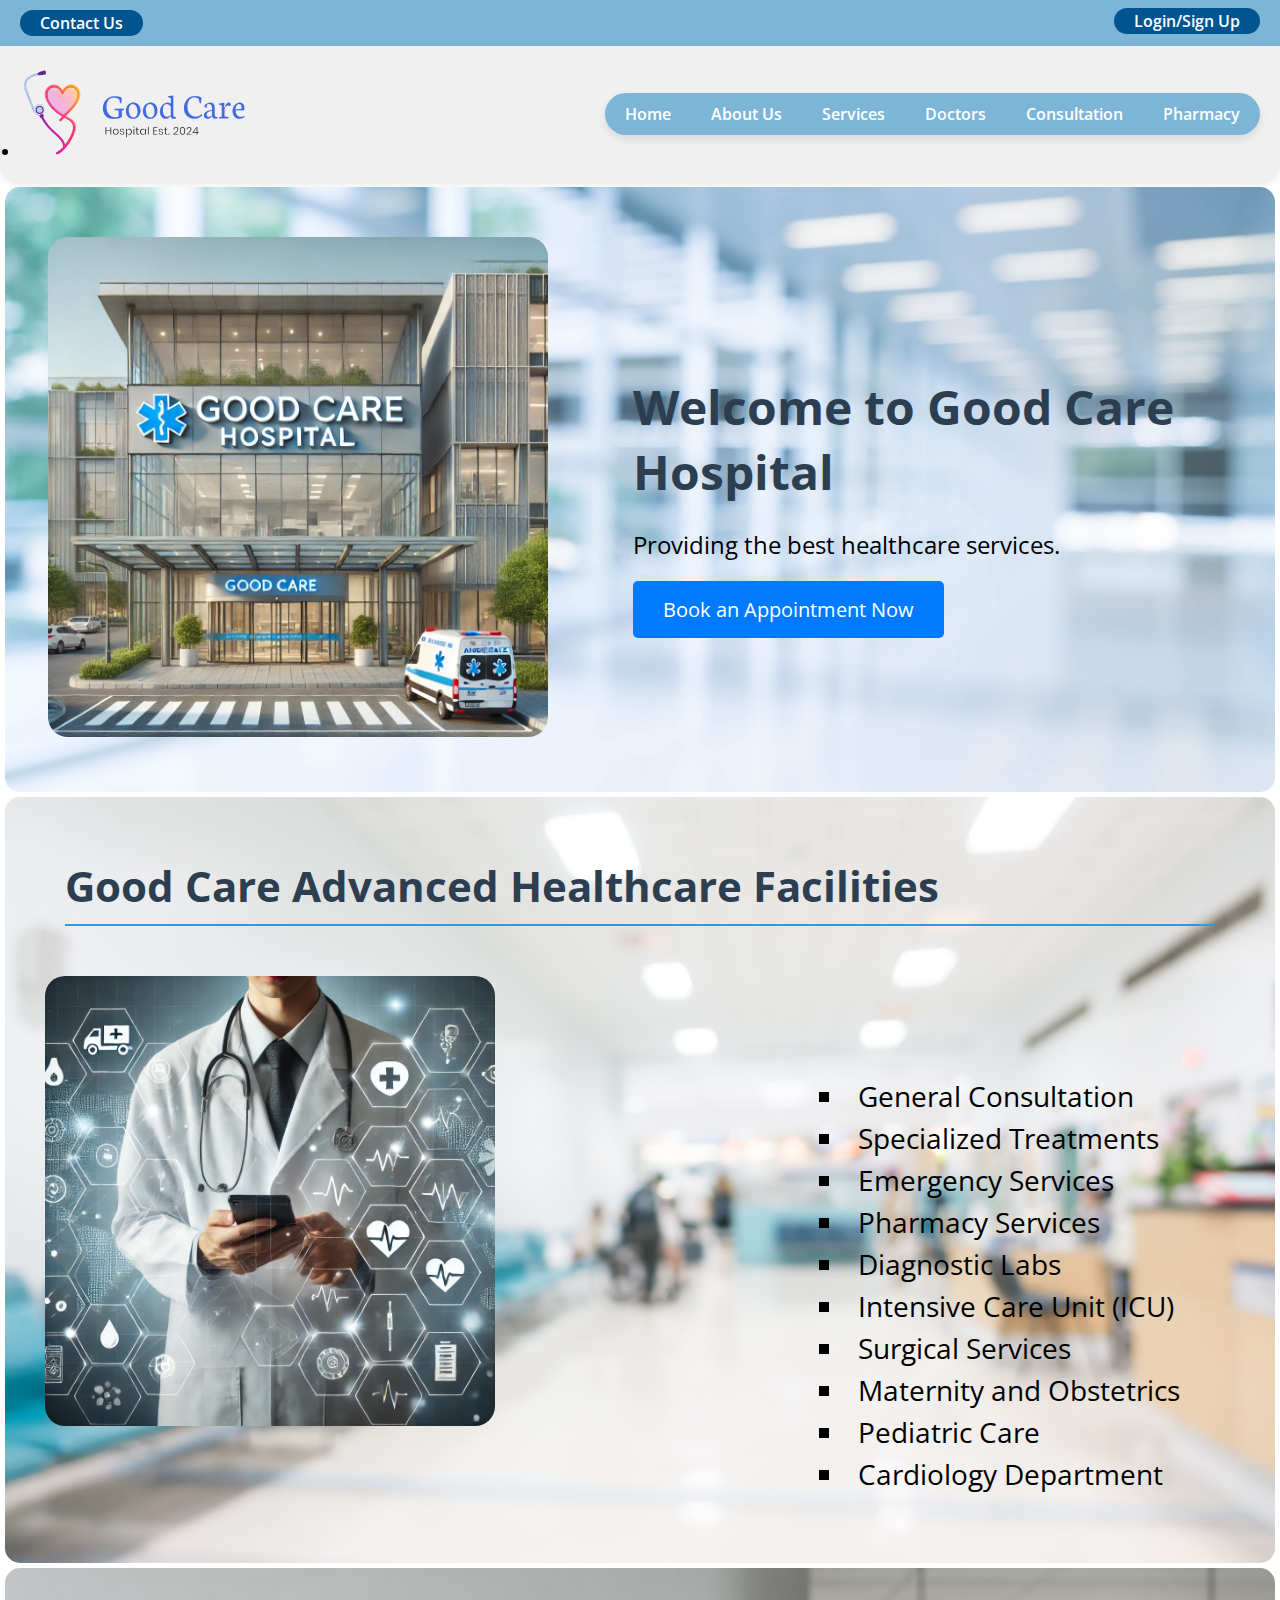
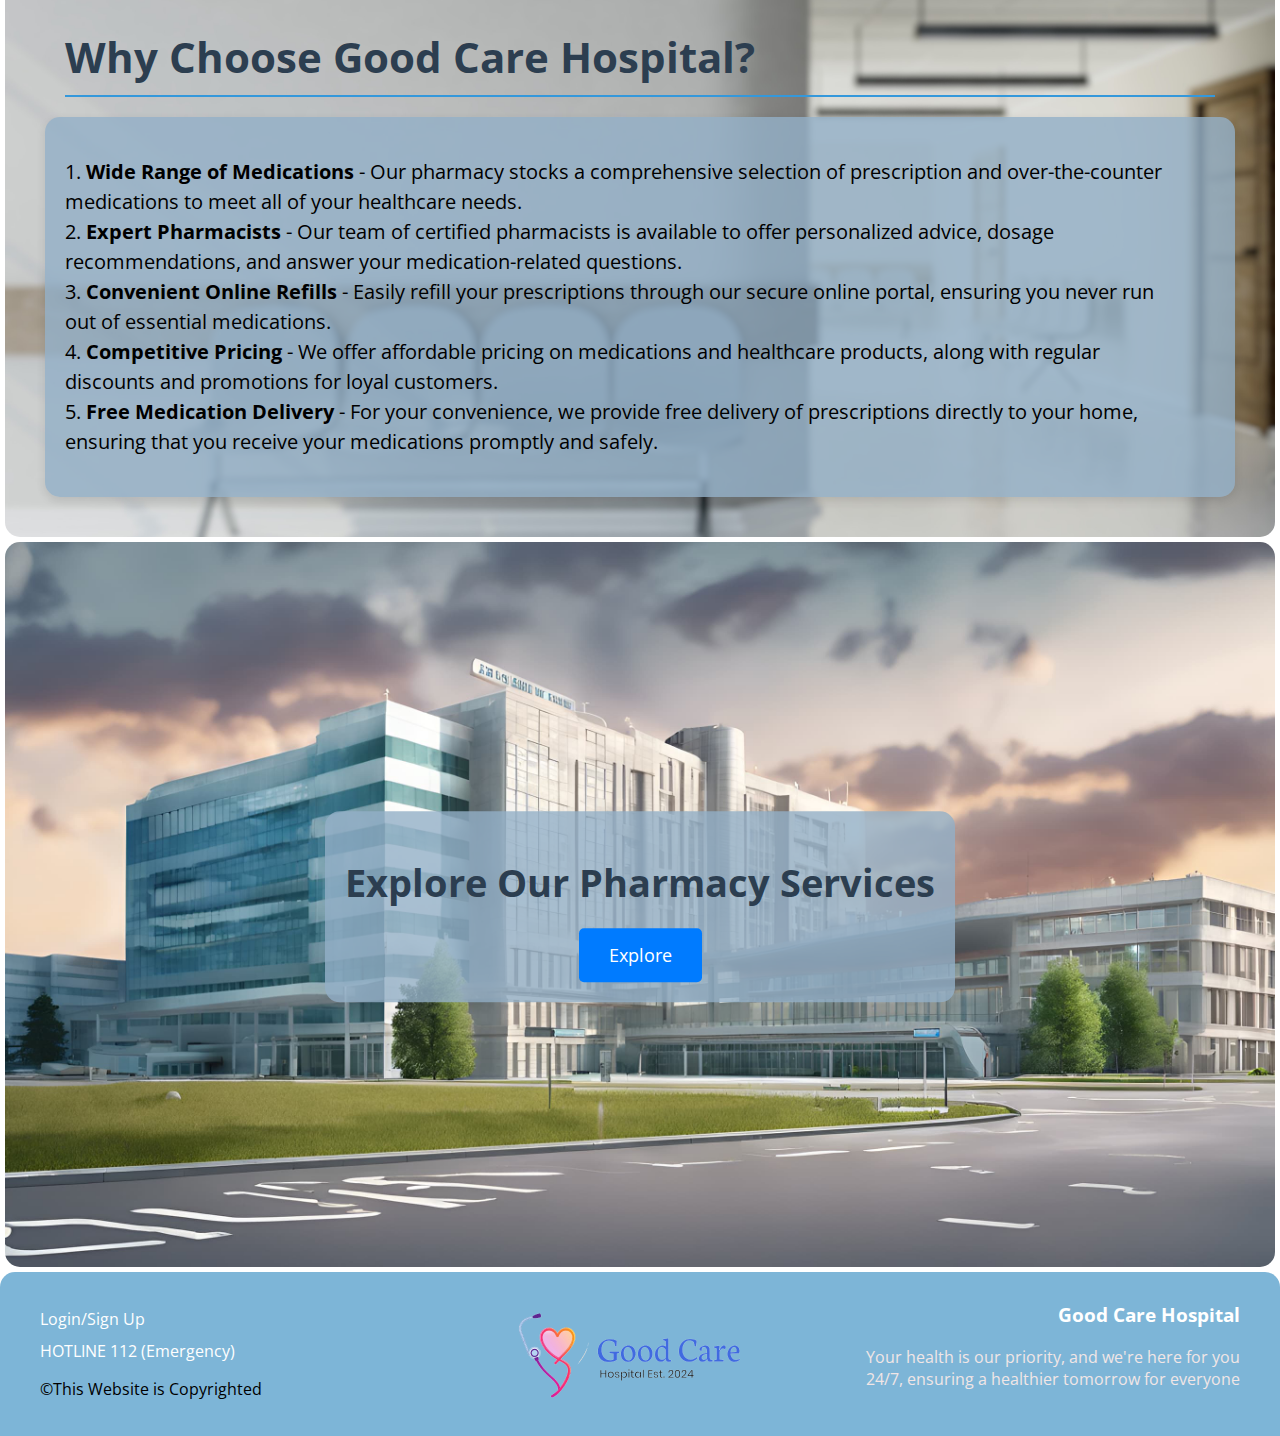
<file: index.html>
<!DOCTYPE html>
<html lang="en">
<head>
    <meta charset="UTF-8">
    <meta name="viewport" content="width=device-width, initial-scale=1.0">
    <title>Good Care Hospital</title>
    <link rel="stylesheet" href="styles.css">
    <link rel="apple-touch-icon" sizes="180x180" href="/favicon_io/apple-touch-icon.png">
<link rel="icon" type="image/png" sizes="32x32" href="favicon_io/favicon-32x32.png">
<link rel="icon" type="image/png" sizes="16x16" href="favicon_io/favicon-16x16.png">
<link rel="manifest" href="favicon_io/site.webmanifest">
    <link href="https://fonts.googleapis.com/css2?family=Open+Sans:wght@400;700&display=swap" rel="stylesheet">
</head>
<body>
    <!-- Top Bar -->
    <div class="top-bar">
        <div class="contact-info">Contact Us</div>
        <div class="auth-links">
            <a href="Login.html">Login/Sign Up</a>
        </div>
    </div>
    <!-- Header -->
    <header>
        <div class="logo">
            <li><a href="index.html"><img src="images/logo.png" alt="LOGO"  width="250px"></a></li>
        </div>
        <nav>
            <ul>
                <li><a href="index.html">Home</a></li>
                <li><a href="AboutUs.html">About Us</a></li>
                <li><a href="Services.html">Services</a></li>
                <li><a href="Doctors.html">Doctors</a></li>
                <li><a href="Consultation.html">Consultation</a></li>
                <li><a href="Pharmacy.html">Pharmacy</a></li>
            </ul>
        </nav>
    </header>
 <!-- Main Content -->
<main>
    <section class="intro">
        <div class="intro-image">
            <img src="images/intro.webp" alt="Intro Image">
        </div>
        <div class="intro-text">
            <h1>Welcome to Good Care Hospital</h1>
            <p>Providing the best healthcare services.</p>
            <a href="Consultation.html" class="appointment-button">Book an Appointment Now</a>
        </div>
    </section>
</main>
<section class="services">
    <div class="service-block">
        <h2>Good Care Advanced Healthcare Facilities</h2>
        <div class="service-image">
            <img src="images/service1.webp" alt="Services">
            <div class='service-list-container'>
            <ul class="service-list">
                <li>General Consultation</li>
                <li>Specialized Treatments</li>
                <li>Emergency Services</li>
                <li>Pharmacy Services</li>
                <li>Diagnostic Labs</li>
                <li>Intensive Care Unit (ICU)</li>
                <li>Surgical Services</li>
                <li>Maternity and Obstetrics</li>
                <li>Pediatric Care</li>
                <li>Cardiology Department</li>
            </ul>
        </div>
        </div>
    </div>
</section>
<!--Our Latest News-->
<section class="choose">
    <div class="choose-block">
        <h2>Why Choose Good Care Hospital?</h2>
        <div class='choose-list-container'>
            <ol class="choose-list">
                <li><strong>Wide Range of Medications</strong> - Our pharmacy stocks a comprehensive selection of prescription and over-the-counter medications to meet all of your healthcare needs.</li>
                <li><strong>Expert Pharmacists</strong> - Our team of certified pharmacists is available to offer personalized advice, dosage recommendations, and answer your medication-related questions.</li>
                <li><strong>Convenient Online Refills</strong> - Easily refill your prescriptions through our secure online portal, ensuring you never run out of essential medications.</li>
                <li><strong>Competitive Pricing</strong> - We offer affordable pricing on medications and healthcare products, along with regular discounts and promotions for loyal customers.</li>
                <li><strong>Free Medication Delivery</strong> - For your convenience, we provide free delivery of prescriptions directly to your home, ensuring that you receive your medications promptly and safely.</li>
            </ol>
        </div>
    </div>
</section>
<section class="image-section">
    <div class="overlay-content">
        <h1>Explore Our Pharmacy Services</h1>
        <a href="Pharmacy.html" class="cta-button">Explore</a>
    </div>
    <img src="images/finalimg.png" alt="Last" class="rounded-image">
</section>
</main>
 <!-- Footer -->
 <footer class="site-footer">
    <div class="footer-container">
      <div class="footer-left">
        <nav class="footer-nav">
          <ul>
            <li><a href="Login.html">Login/Sign Up</a></li>
            <li><a href="Consultation.html">HOTLINE 112 (Emergency)</a></li>
          </ul>
          <p>&copy;This Website is Copyrighted</p>
        </nav>
      </div>
      
      <div class="footer-center">
        <img src="images/logo.png" alt="Company Logo" class="footer-logo">
      </div>
      
      <div class="footer-right">
        <h3 class="footer-header">Good Care Hospital</h3>
        <p class="footer-paragraph">Your health is our priority, and we're here for you 24/7, ensuring a healthier tomorrow for everyone</p>
      </div>
    </div>
  </footer>
</body>
</html>
</file>
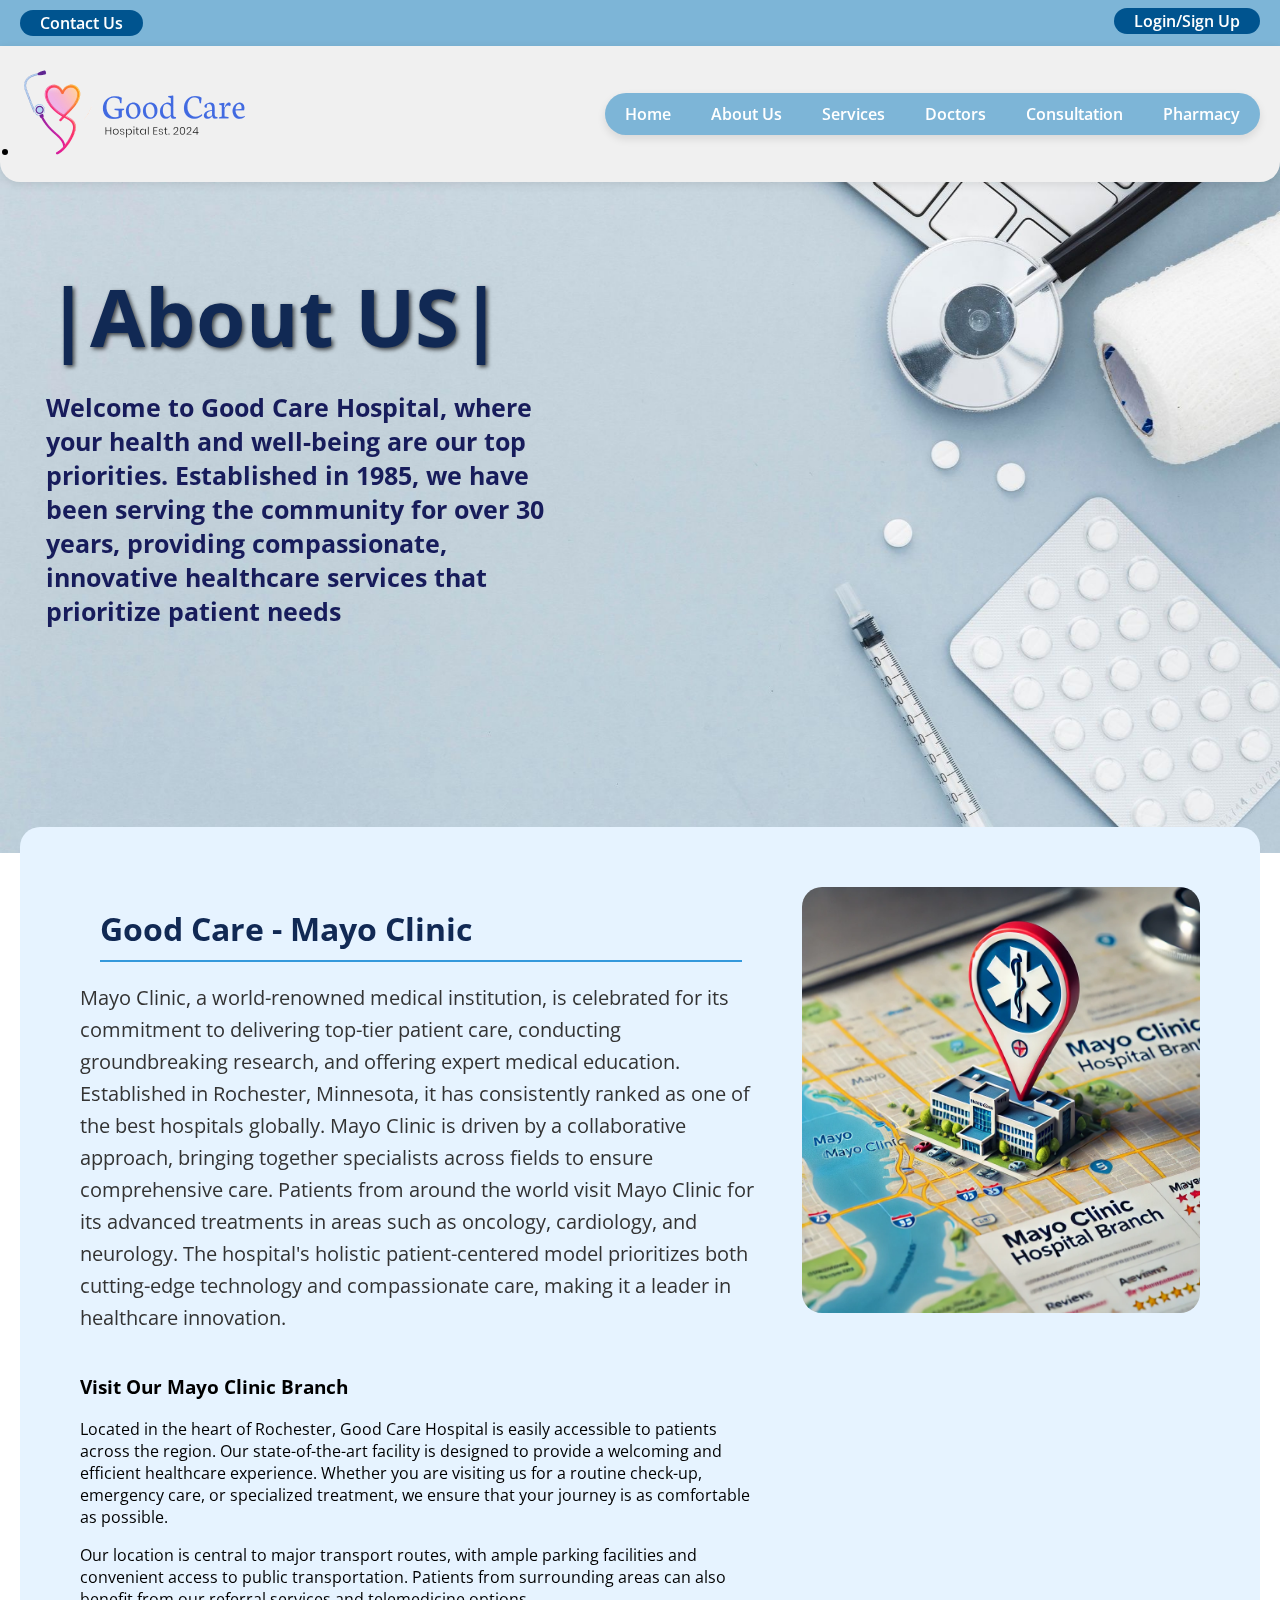
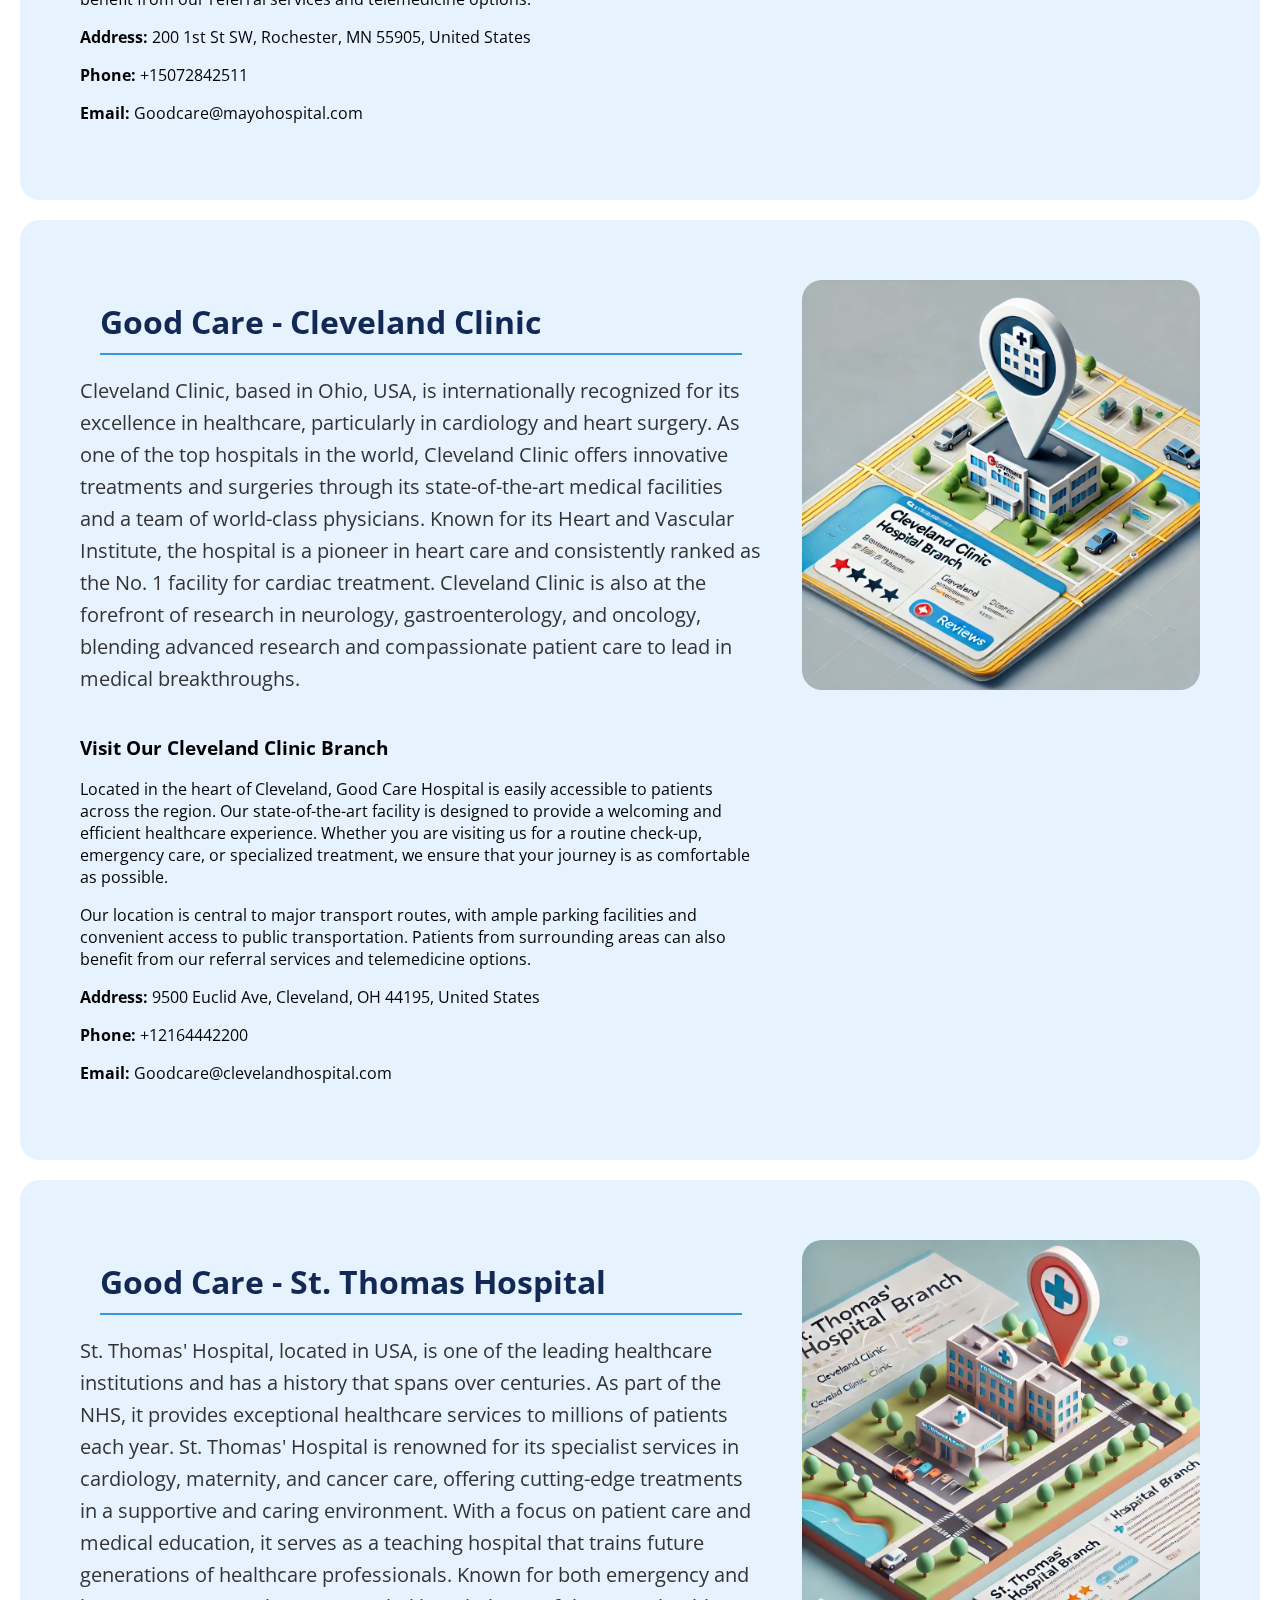
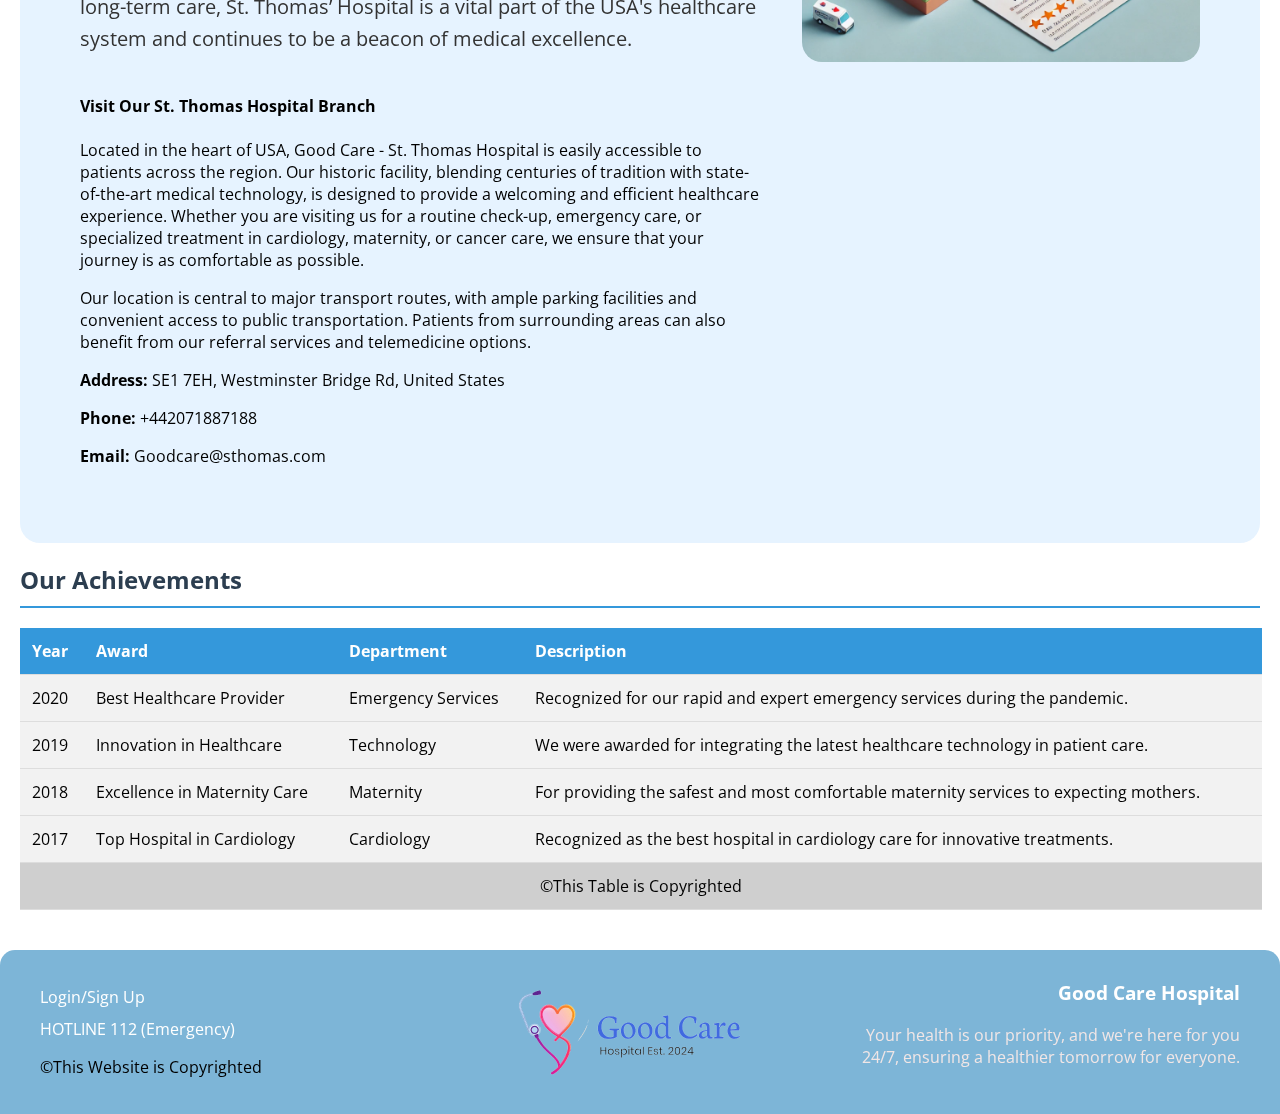
<file: AboutUs.html>
<!DOCTYPE html>
<html lang="en">
<head>
    <meta charset="UTF-8">
    <meta name="viewport" content="width=device-width, initial-scale=1.0">
    <title>About Us</title>
    <link rel="stylesheet" href="styles.css">
    <link rel="apple-touch-icon" sizes="180x180" href="/favicon_io/apple-touch-icon.png">
<link rel="icon" type="image/png" sizes="32x32" href="favicon_io/favicon-32x32.png">
<link rel="icon" type="image/png" sizes="16x16" href="favicon_io/favicon-16x16.png">
<link rel="manifest" href="favicon_io/site.webmanifest">
    <link href="https://fonts.googleapis.com/css2?family=Open+Sans:wght@400;700&display=swap" rel="stylesheet">
</head>
<body>
    <!-- Top Bar -->
    <div class="top-bar">
        <div class="contact-info">Contact Us</div>
        <div class="auth-links">
            <a href="Login.html">Login/Sign Up</a>
        </div>
    </div>
    <!-- Header -->
    <header>
        <div class="logo">
            <li><a href="index.html"><img src="images/logo.png" alt="LOGO"  width="250px"></a></li>
        </div>
        <nav>
            <ul>
                <li><a href="index.html">Home</a></li>
                <li><a href="AboutUs.html">About Us</a></li>
                <li><a href="Services.html">Services</a></li>
                <li><a href="Doctors.html">Doctors</a></li>
                <li><a href="Consultation.html">Consultation</a></li>
                <li><a href="Pharmacy.html">Pharmacy</a></li>
            </ul>
        </nav>
    </header>

    <!-- Main Content -->
    <main>
        <!-- Section 1: About US -->
        <section class="about-intro">
            <div class="aboutus-image">
                <img src="images/aboutus2.jpeg" alt="About Us Image" width="100%">
                <div class="about-text-overlay">
                    <h1>|About US|</h1>
                    <p>Welcome to Good Care Hospital, where your health and well-being are our top priorities. Established in 1985, we have been serving the community for over 30 years, providing compassionate, innovative healthcare services that prioritize patient needs</p>
                </div>
        </section>
        <!-- Section 2: Mayo Section -->
        <section class="about-section-mayo">
            <div class="section-left">
                <h2 class="about-heading">Good Care - Mayo Clinic</h2>
                <p class="about-paragraph">
                    Mayo Clinic, a world-renowned medical institution, is celebrated for its commitment to delivering top-tier patient care, conducting groundbreaking research, and offering expert medical education. Established in Rochester, Minnesota, it has consistently ranked as one of the best hospitals globally. Mayo Clinic is driven by a collaborative approach, bringing together specialists across fields to ensure comprehensive care. Patients from around the world visit Mayo Clinic for its advanced treatments in areas such as oncology, cardiology, and neurology. The hospital's holistic patient-centered model prioritizes both cutting-edge technology and compassionate care, making it a leader in healthcare innovation.
                </p>
                <div class="about-location">
                    <h3>Visit Our Mayo Clinic Branch</h3>
                    <p>Located in the heart of Rochester, Good Care Hospital is easily accessible to patients across the region. Our state-of-the-art facility is designed to provide a welcoming and efficient healthcare experience. Whether you are visiting us for a routine check-up, emergency care, or specialized treatment, we ensure that your journey is as comfortable as possible.</p>
                    <p>Our location is central to major transport routes, with ample parking facilities and convenient access to public transportation. Patients from surrounding areas can also benefit from our referral services and telemedicine options.</p>
                    <p><strong>Address:</strong> 200 1st St SW, Rochester, MN 55905, United States</p>
                    <p><strong>Phone:</strong> +15072842511</p>
                    <p><strong>Email:</strong> Goodcare@mayohospital.com</p>
                </div>
            </div>
            <div class="section-right">
                <img src="images/Mayo.webp" alt="Mayo Clinic" class="about-image">
                <iframe src="https://www.google.com/maps/embed?pb=!1m18!1m12!1m3!1d91821.36542366921!2d-92.56005192970615!3d44.0127628025488!2m3!1f0!2f0!3f0!3m2!1i1024!2i768!4f13.1!3m3!1m2!1s0x87f759fcb84f97a7%3A0x313a751921c6b394!2sMayo%20Clinic!5e0!3m2!1sen!2slk!4v1725960574086!5m2!1sen!2slk" width="400" height="300" style="border:0;" allowfullscreen="" loading="lazy" referrerpolicy="no-referrer-when-downgrade" class="about-map"></iframe>
            </div>
        </section>
        <!-- Section 3: Cleveland Clinic -->
        <section class="about-section-mayo">
            <div class="section-left">
                <h2 class="about-heading">Good Care - Cleveland Clinic</h2>
                <p class="about-paragraph">
                    Cleveland Clinic, based in Ohio, USA, is internationally recognized for its excellence in healthcare, particularly in cardiology and heart surgery. As one of the top hospitals in the world, Cleveland Clinic offers innovative treatments and surgeries through its state-of-the-art medical facilities and a team of world-class physicians. Known for its Heart and Vascular Institute, the hospital is a pioneer in heart care and consistently ranked as the No. 1 facility for cardiac treatment. Cleveland Clinic is also at the forefront of research in neurology, gastroenterology, and oncology, blending advanced research and compassionate patient care to lead in medical breakthroughs.
                </p>
                <div class="about-location">
                    <h3>Visit Our Cleveland Clinic Branch</h3>
                    <p>Located in the heart of Cleveland, Good Care Hospital is easily accessible to patients across the region. Our state-of-the-art facility is designed to provide a welcoming and efficient healthcare experience. Whether you are visiting us for a routine check-up, emergency care, or specialized treatment, we ensure that your journey is as comfortable as possible.</p>
                    <p>Our location is central to major transport routes, with ample parking facilities and convenient access to public transportation. Patients from surrounding areas can also benefit from our referral services and telemedicine options.</p>
                    <p><strong>Address:</strong> 9500 Euclid Ave, Cleveland, OH 44195, United States<br></p>
                    <p><strong>Phone:</strong> +12164442200<br></p>
                    <p><strong>Email:</strong> Goodcare@clevelandhospital.com</p>
                </div>
            </div>
            <div class="section-right">
                <img src="images/clevelanclinic.webp" alt="Cleveland" class="about-image">
                <iframe src="https://www.google.com/maps/embed?pb=!1m18!1m12!1m3!1d5976.108183652567!2d-81.6295350064209!3d41.5031026!2m3!1f0!2f0!3f0!3m2!1i1024!2i768!4f13.1!3m3!1m2!1s0x8830fb9a2ad7ef19%3A0x1e2aa74bab017bd0!2sCleveland%20Clinic%20Main%20Campus!5e0!3m2!1sen!2slk!4v1725997581916!5m2!1sen!2slk" width="400" height="300" style="border:0;" allowfullscreen="" loading="lazy" referrerpolicy="no-referrer-when-downgrade" class="about-map"></iframe>
            </div>
        </section>
        <!-- Section 4: St. Thomas Hospital -->
        <section class="about-section-mayo">
            <div class="section-left">
                <h2 class="about-heading">Good Care - St. Thomas Hospital</h2>
                <p class="about-paragraph">
                    St. Thomas' Hospital, located in USA, is one of the leading healthcare institutions and has a history that spans over centuries. As part of the NHS, it provides exceptional healthcare services to millions of patients each year. St. Thomas' Hospital is renowned for its specialist services in cardiology, maternity, and cancer care, offering cutting-edge treatments in a supportive and caring environment. With a focus on patient care and medical education, it serves as a teaching hospital that trains future generations of healthcare professionals. Known for both emergency and long-term care, St. Thomas’ Hospital is a vital part of the USA's healthcare system and continues to be a beacon of medical excellence.
                </p>
                <div class="about-location">
                    <h4>Visit Our St. Thomas Hospital Branch</h4>
                    <p>Located in the heart of USA, Good Care - St. Thomas Hospital is easily accessible to patients across the region. Our historic facility, blending centuries of tradition with state-of-the-art medical technology, is designed to provide a welcoming and efficient healthcare experience. Whether you are visiting us for a routine check-up, emergency care, or specialized treatment in cardiology, maternity, or cancer care, we ensure that your journey is as comfortable as possible.</p>
                    <p>Our location is central to major transport routes, with ample parking facilities and convenient access to public transportation. Patients from surrounding areas can also benefit from our referral services and telemedicine options.</p>
                    <p><strong>Address:</strong> SE1 7EH, Westminster Bridge Rd, United States<br></p>
                    <p><strong>Phone:</strong> +442071887188<br></p>
                    <p><strong>Email:</strong> Goodcare@sthomas.com</p>
                </div>
            </div>
            <div class="section-right">
                <img src="images/St thomas.webp" alt="Cleveland" class="about-image">
                <iframe src="https://www.google.com/maps/embed?pb=!1m18!1m12!1m3!1d2483.766235324972!2d-0.1237568111473627!3d51.49915713863323!2m3!1f0!2f0!3f0!3m2!1i1024!2i768!4f13.1!3m3!1m2!1s0x487604c0dd16877b%3A0x43c4966ccbc12d1!2sSt%20Thomas&#39;%20Hospital!5e0!3m2!1sen!2slk!4v1725998579968!5m2!1sen!2slk" width="400" height="300" style="border:0;" allowfullscreen="" loading="lazy" referrerpolicy="no-referrer-when-downgrade" class="about-map"></iframe>
        </section>
        <!-- Section 5: 4x4 Table -->
        <section class="about-section">
            <h2>Our Achievements</h2>
            <table>
                <thead>
                    <tr>
                        <th>Year</th>
                        <th>Award</th>
                        <th>Department</th>
                        <th>Description</th>
                    </tr>
                </thead>
                <tbody>
                    <tr>
                        <td>2020</td>
                        <td>Best Healthcare Provider</td>
                        <td>Emergency Services</td>
                        <td>Recognized for our rapid and expert emergency services during the pandemic.</td>
                    </tr>
                    <tr>
                        <td>2019</td>
                        <td>Innovation in Healthcare</td>
                        <td>Technology</td>
                        <td>We were awarded for integrating the latest healthcare technology in patient care.</td>
                    </tr>
                    <tr>
                        <td>2018</td>
                        <td>Excellence in Maternity Care</td>
                        <td>Maternity</td>
                        <td>For providing the safest and most comfortable maternity services to expecting mothers.</td>
                    </tr>
                    <tr>
                        <td>2017</td>
                        <td>Top Hospital in Cardiology</td>
                        <td>Cardiology</td>
                        <td>Recognized as the best hospital in cardiology care for innovative treatments.</td>
                    </tr>
                </tbody>
                <tfoot>
                    <td colspan="4">
                        &copy;This Table is Copyrighted
                    </td>
                </tfoot>
            </table>
        </section>
    </main>
    <!-- Footer -->
    <footer class="site-footer">
        <div class="footer-container">
            <div class="footer-left">
                <nav class="footer-nav">
                    <ul>
                        <li><a href="Login.html">Login/Sign Up</a></li>
                        <li><a href="Consultation.html">HOTLINE 112 (Emergency)</a></li>
                    </ul>
                    <p>&copy;This Website is Copyrighted</p>
                </nav>
            </div>

            <div class="footer-center">
                <img src="images/logo.png" alt="Company Logo" class="footer-logo">
            </div>

            <div class="footer-right">
                <h3 class="footer-header">Good Care Hospital</h3>
                <p class="footer-paragraph">Your health is our priority, and we're here for you 24/7, ensuring a healthier tomorrow for everyone.</p>
            </div>
        </div>
    </footer>
</body>
</html>
</file>
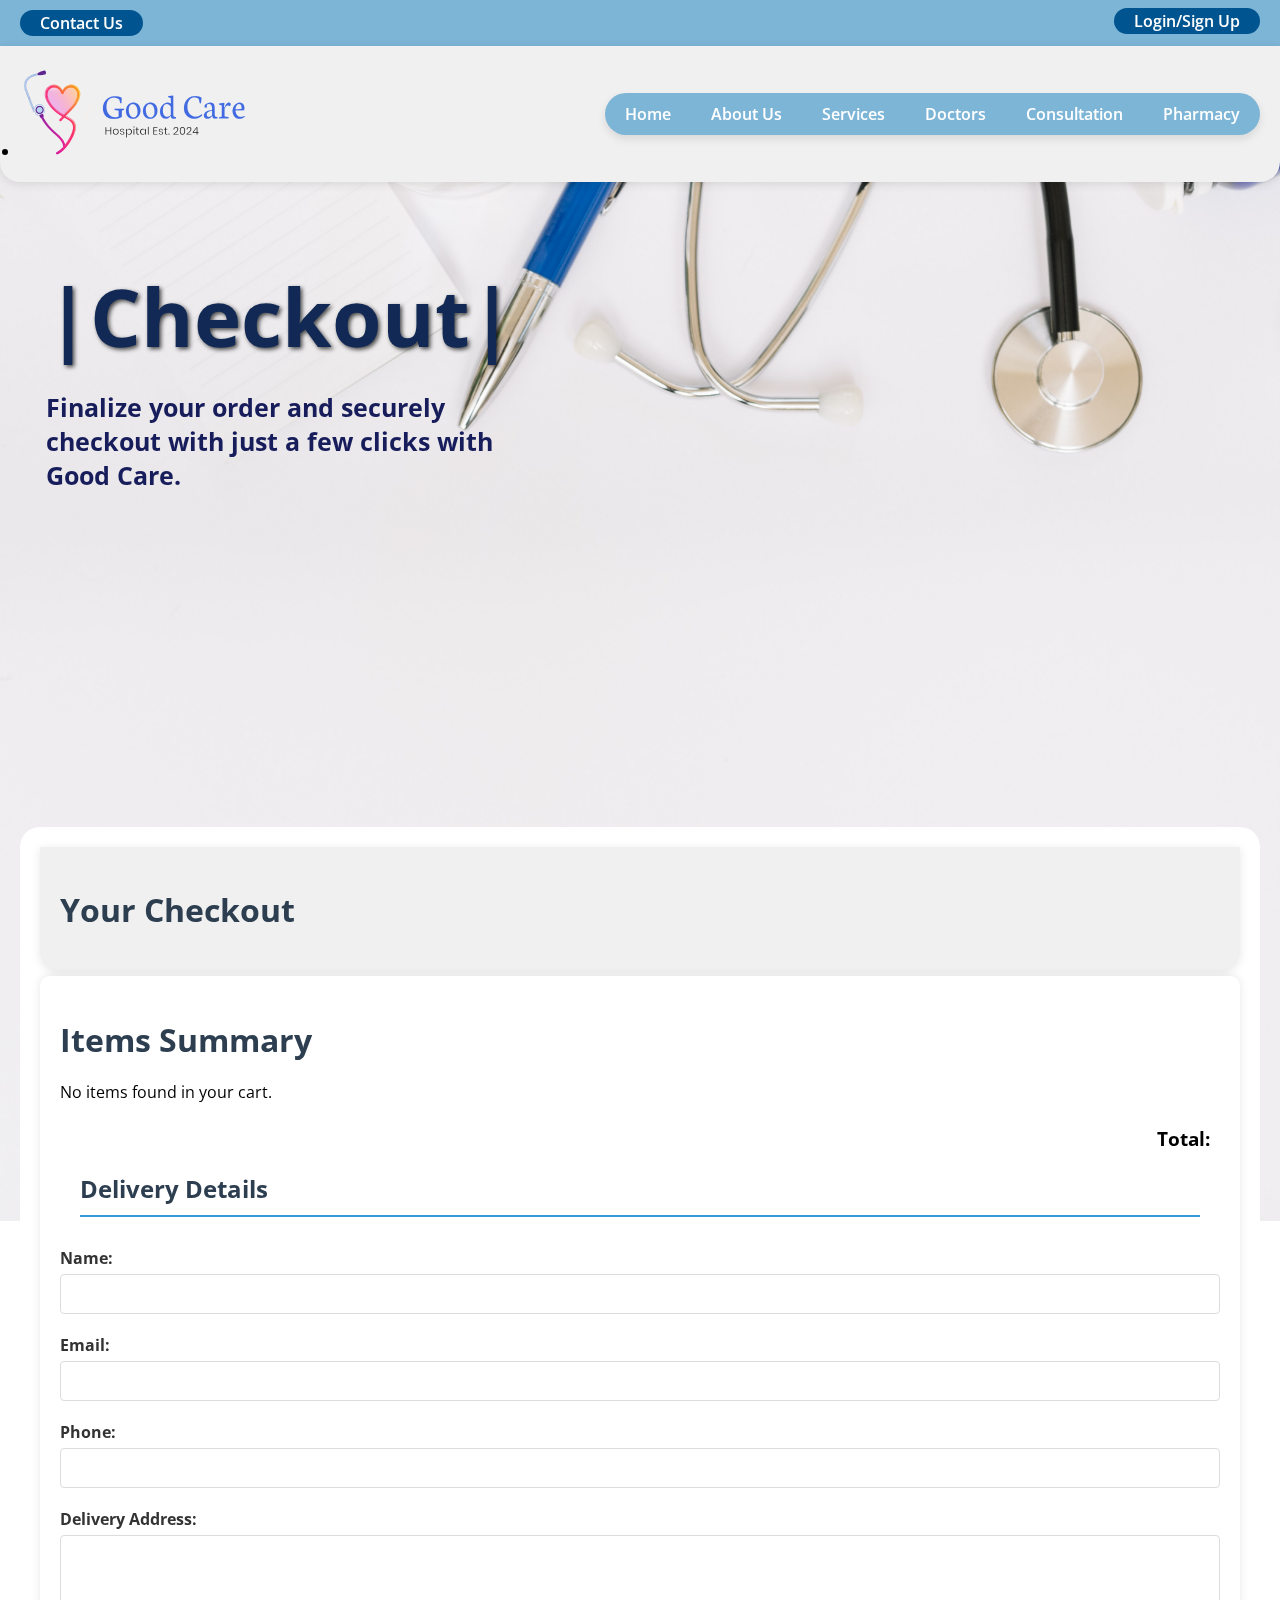
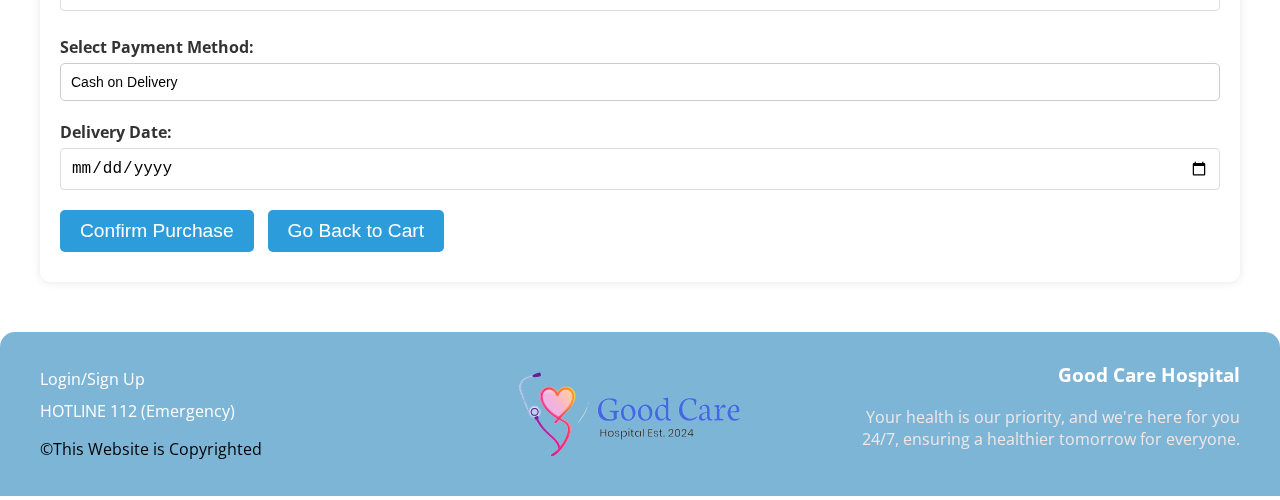
<file: checkout.html>
<!DOCTYPE html>
<html lang="en">
<head>
    <meta charset="UTF-8">
    <meta name="viewport" content="width=device-width, initial-scale=1.0">
    <title>Checkout</title>
    <link rel="stylesheet" href="styles.css">
    <link rel="apple-touch-icon" sizes="180x180" href="/favicon_io/apple-touch-icon.png">
<link rel="icon" type="image/png" sizes="32x32" href="favicon_io/favicon-32x32.png">
<link rel="icon" type="image/png" sizes="16x16" href="favicon_io/favicon-16x16.png">
<link rel="manifest" href="favicon_io/site.webmanifest">
    <link href="https://fonts.googleapis.com/css2?family=Open+Sans:wght@400;700&display=swap" rel="stylesheet">
    <link rel="stylesheet" href="styles.css">
</head>
<body>
    <!-- Top Bar -->
    <div class="top-bar">
        <div class="contact-info">Contact Us</div>
        <div class="auth-links">
            <a href="Login.html">Login/Sign Up</a>
        </div>
    </div>
    <!-- Header -->
    <header>
        <div class="logo">
            <li><a href="index.html"><img src="images/logo.png" alt="LOGO"  width="250px"></a></li>
        </div>
        <nav>
            <ul>
                <li><a href="index.html">Home</a></li>
                <li><a href="AboutUs.html">About Us</a></li>
                <li><a href="Services.html">Services</a></li>
                <li><a href="Doctors.html">Doctors</a></li>
                <li><a href="Consultation.html">Consultation</a></li>
                <li><a href="Pharmacy.html">Pharmacy</a></li>
            </ul>
        </nav>
    </header>
    <!-- Section 1: Checkout About -->
    <section class="about-intro">
        <div class="aboutus-image">
            <img src="images/medical-supplies-near-notebook.jpg" alt="consultation image" width="100%">
            <div class="about-text-overlay">
                <h1>|Checkout|</h1>
                <p>Finalize your order and securely checkout with just a few clicks with Good Care.
                </p>
            </div>
    </section>
<section class="full-width-section">
    <div class="section-content">
        <header>
            <h1>Your Checkout</h1>
        </header>






        <div class="container">
            <h1>Items Summary</h1>
            <div class="cart-items">
                <!-- Cart items will be displayed here -->
        </div>
        <div class="cart-total">
            <span class="cart-total-label">Total: </span>
            <span class="cart-total-price"></span>
        </div>

        <h2>Delivery Details</h2>
        <form id="checkout-form">
            <div class="form-group">
                <label for="name">Name:</label>
                <input type="text" id="name" required>
            </div>
            <div class="form-group">
                <label for="email">Email:</label>
                <input type="email" id="email" required>
            </div>
            <div class="form-group">
                <label for="phone">Phone:</label>
                <input type="tel" id="phone" required>
            </div>
            <div class="form-group">
                <label for="address">Delivery Address:</label>
                <textarea id="address" rows="3" required></textarea>
            </div>
            <div class="form-group">
                <label for="payment-method">Select Payment Method:</label>
                <select id="payment-method" required>
                    <option value="cash-on-delivery">Cash on Delivery</option>
                    <option value="credit-debit-card">Credit / Debit Card</option>
                    <option value="paypal">PayPal</option>
                    <option value="bank-transfer">Bank Transfer</option>
                </select>
            </div>
            <div class="form-group">
                <label for="delivery-date">Delivery Date:</label>
                <input type="date" id="delivery-date" min="${new Date().toISOString().split('T')[0]}" required>
            </div>
        </form>

        <button class="btn-purchase" id="confirm-purchase">Confirm Purchase</button>
        <button class="btn-cart" id="go-back">Go Back to Cart</button>
    </div>
</section>
    <!-- Footer -->
    <footer class="site-footer">
        <div class="footer-container">
            <div class="footer-left">
                <nav class="footer-nav">
                    <ul>
                        <li><a href="Login.html">Login/Sign Up</a></li>
                        <li><a href="Consultation.html">HOTLINE 112 (Emergency)</a></li>
                    </ul>
                    <p>&copy;This Website is Copyrighted</p>
                </nav>
            </div>

            <div class="footer-center">
                <img src="images/logo.png" alt="Company Logo" class="footer-logo">
            </div>

            <div class="footer-right">
                <h3 class="footer-header">Good Care Hospital</h3>
                <p class="footer-paragraph">Your health is our priority, and we're here for you 24/7, ensuring a healthier tomorrow for everyone.</p>
            </div>
        </div>
    </footer>
    <script src="checkout.js"></script>
</body>
</html>
</body>
</html>
</file>
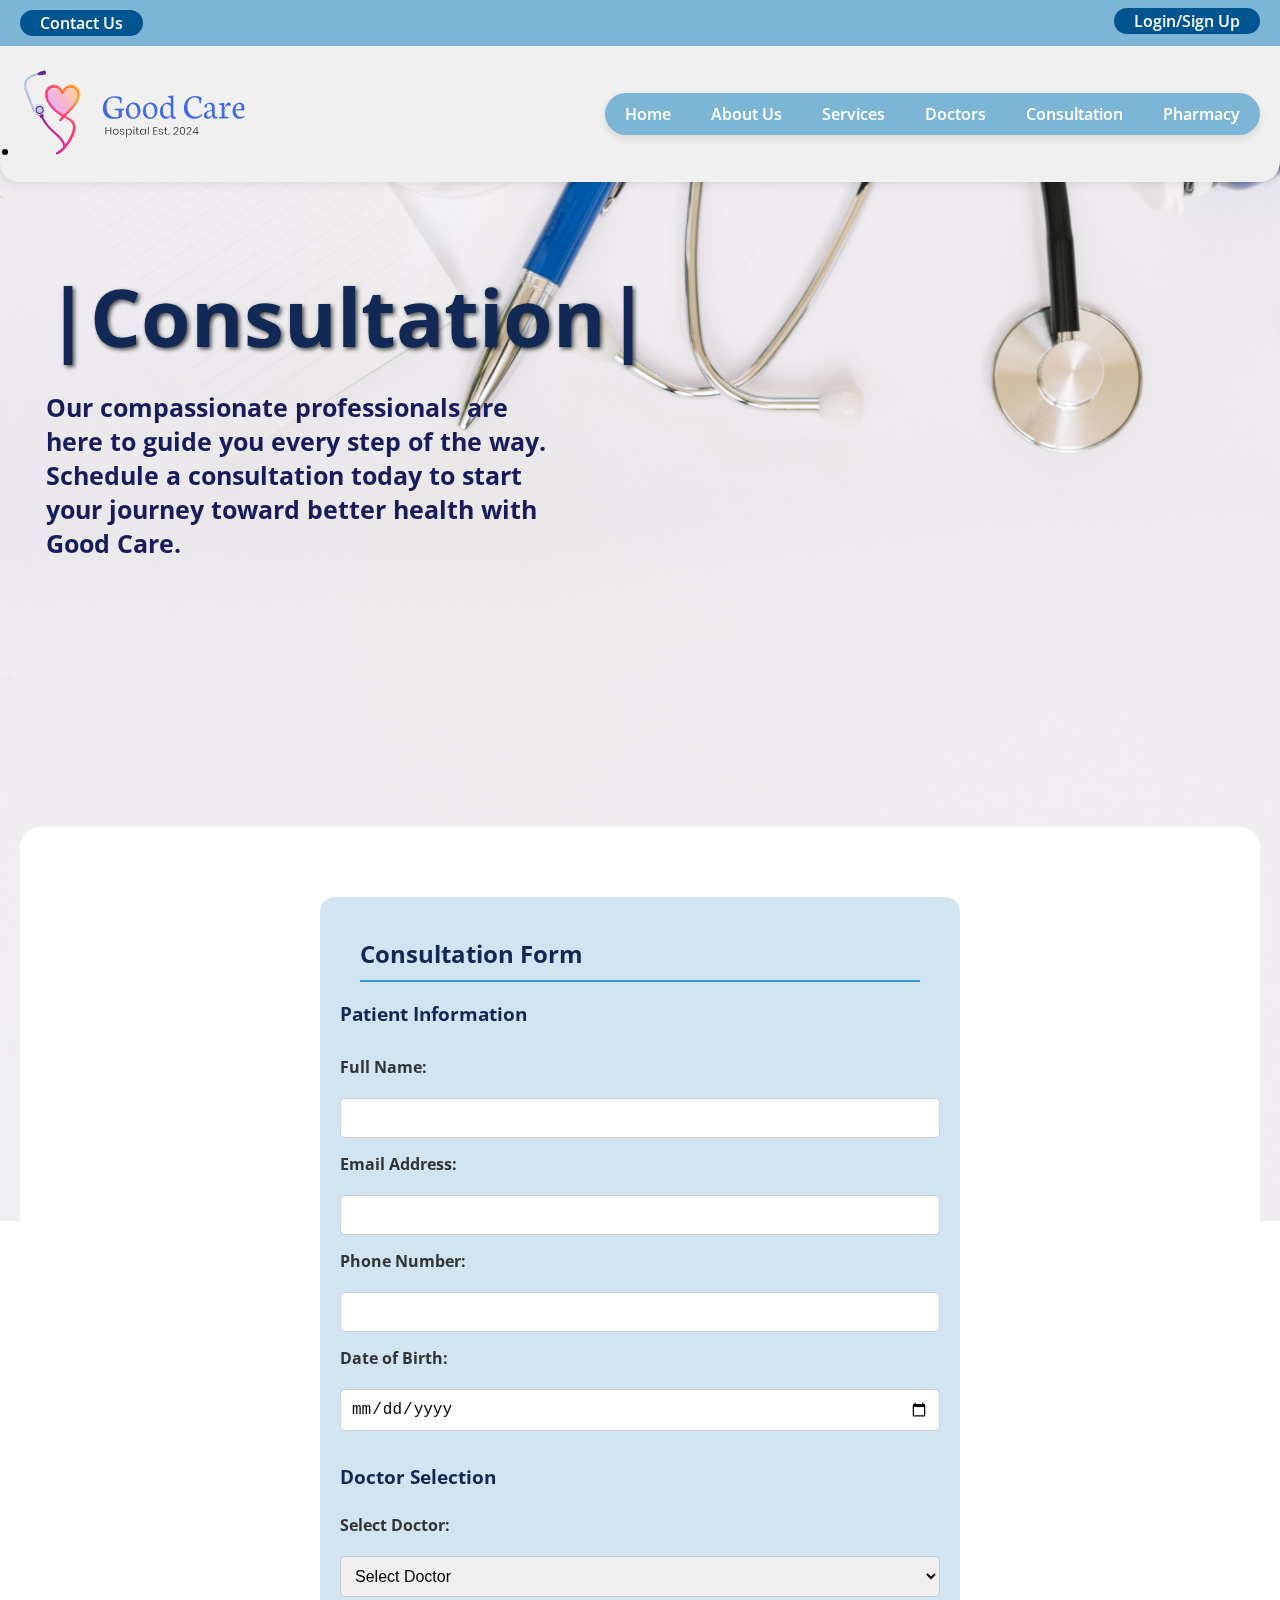
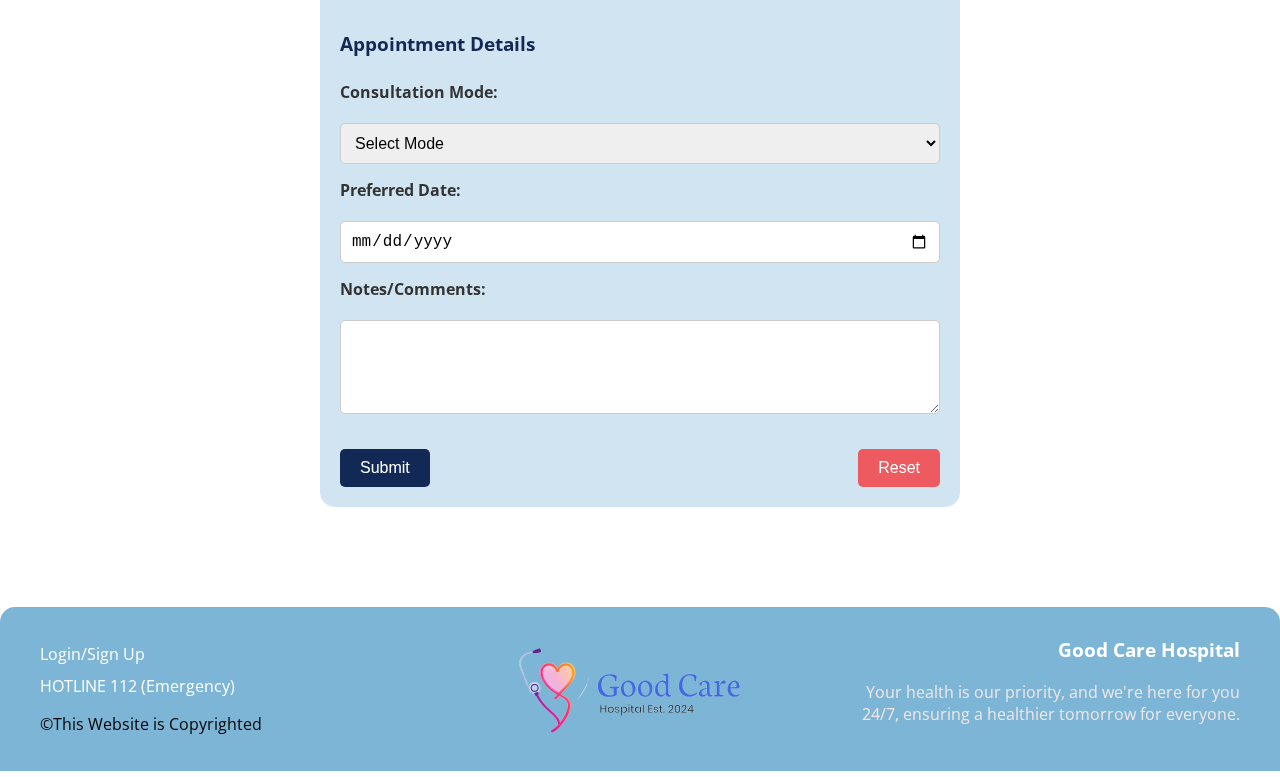
<file: Consultation.html>
<!DOCTYPE html>
<html lang="en">
<head>
    <meta charset="UTF-8">
    <meta name="viewport" content="width=device-width, initial-scale=1.0">
    <title>Consultation</title>
    <link rel="stylesheet" href="styles.css">
    <link rel="apple-touch-icon" sizes="180x180" href="/favicon_io/apple-touch-icon.png">
<link rel="icon" type="image/png" sizes="32x32" href="favicon_io/favicon-32x32.png">
<link rel="icon" type="image/png" sizes="16x16" href="favicon_io/favicon-16x16.png">
<link rel="manifest" href="favicon_io/site.webmanifest">
    <link href="https://fonts.googleapis.com/css2?family=Open+Sans:wght@400;700&display=swap" rel="stylesheet">
</head>
<body>
    <!-- Top Bar -->
    <div class="top-bar">
        <div class="contact-info">Contact Us</div>
        <div class="auth-links">
            <a href="Login.html">Login/Sign Up</a>
        </div>
    </div>
    <!-- Header -->
    <header>
        <div class="logo">
            <li><a href="index.html"><img src="images/logo.png" alt="LOGO"  width="250px"></a></li>
        </div>
        <nav>
            <ul>
                <li><a href="index.html">Home</a></li>
                <li><a href="AboutUs.html">About Us</a></li>
                <li><a href="Services.html">Services</a></li>
                <li><a href="Doctors.html">Doctors</a></li>
                <li><a href="Consultation.html">Consultation</a></li>
                <li><a href="Pharmacy.html">Pharmacy</a></li>
            </ul>
        </nav>
    </header>
    <!-- Section 1: Consultation About -->
    <section class="about-intro">
        <div class="aboutus-image">
            <img src="images/medical-supplies-near-notebook.jpg" alt="consultation image" width="100%">
            <div class="about-text-overlay">
                <h1>|Consultation|</h1>
                <p>Our compassionate professionals are here to guide you every step of the way. Schedule a consultation today to start your journey toward better health with Good Care.
                </p>
            </div>
    </section>
<section class="full-width-section">
    <div class="section-content">
        <!-- Consultation Form Section -->
    <section class="consultation-form">
        <h2>Consultation Form</h2>
        <!-- Patient Information -->
        <h3>Patient Information</h3>
        <form action="#" method="post">
            <label for="full-name">Full Name:</label>
            <input type="text" id="full-name" name="full-name" required>

            <label for="email">Email Address:</label>
            <input type="email" id="email" name="email" required>

            <label for="phone">Phone Number:</label>
            <input type="tel" id="phone" name="phone" required>

            <label for="dob">Date of Birth:</label>
            <input type="date" id="dob" name="dob" required>
            <!-- Doctor Selection -->
            <h3>Doctor Selection</h3>
            <label for="doctor">Select Doctor:</label>
            <select id="doctor" name="doctor" required>
                <option value="" disabled selected>Select Doctor</option>
                <option value="dr-smith">Dr. John Doe (Cardiologist)</option>
                <option value="dr-jones">Dr. Jane Smith (Pediatrician)</option>
                <option value="dr-brown">Dr. Michael Lee (Orthopedic Surgeon)</option>
                <option value="dr-smith">Dr. Emily Taylor (Neurologist)</option>
                <option value="dr-jones">Dr. Richard Evans (Dermatologist)</option>
                <option value="dr-brown">Dr. Sarah White (Oncologist)</option>
                <option value="dr-smith">Dr. William Brown (General Surgeon)</option>
                <option value="dr-jones">Dr. Nancy Green (Psychiatrist)</option>
                <option value="dr-brown">Dr. Robert Davis (Endocrinologist)</option>
            </select>
            <!-- Appointment Details -->
            <h3>Appointment Details</h3>
            <label for="consultation-mode">Consultation Mode:</label>
            <select id="consultation-mode" name="consultation-mode" required>
                <option value="" disabled selected>Select Mode</option>
                <option value="in-person">In Person</option>
                <option value="online">Online</option>
            </select>

            <label for="preferred-date">Preferred Date:</label>
            <input type="date" id="preferred-date" name="preferred-date" required>

            <label for="notes">Notes/Comments:</label>
            <textarea id="notes" name="notes" rows="4"></textarea>

            <div class="form-buttons">
                <button type="submit" class="submit-btn">Submit</button>
                <button type="reset" class="reset-btn">Reset</button>
            </div>
        </form>
    </section>
    </div>
</section>
    <!-- Footer -->
    <footer class="site-footer">
        <div class="footer-container">
            <div class="footer-left">
                <nav class="footer-nav">
                    <ul>
                        <li><a href="Login.html">Login/Sign Up</a></li>
                        <li><a href="Consultation.html">HOTLINE 112 (Emergency)</a></li>
                    </ul>
                    <p>&copy;This Website is Copyrighted</p>
                </nav>
            </div>

            <div class="footer-center">
                <img src="images/logo.png" alt="Company Logo" class="footer-logo">
            </div>

            <div class="footer-right">
                <h3 class="footer-header">Good Care Hospital</h3>
                <p class="footer-paragraph">Your health is our priority, and we're here for you 24/7, ensuring a healthier tomorrow for everyone.</p>
            </div>
        </div>
    </footer>
</body>
</html>
</file>
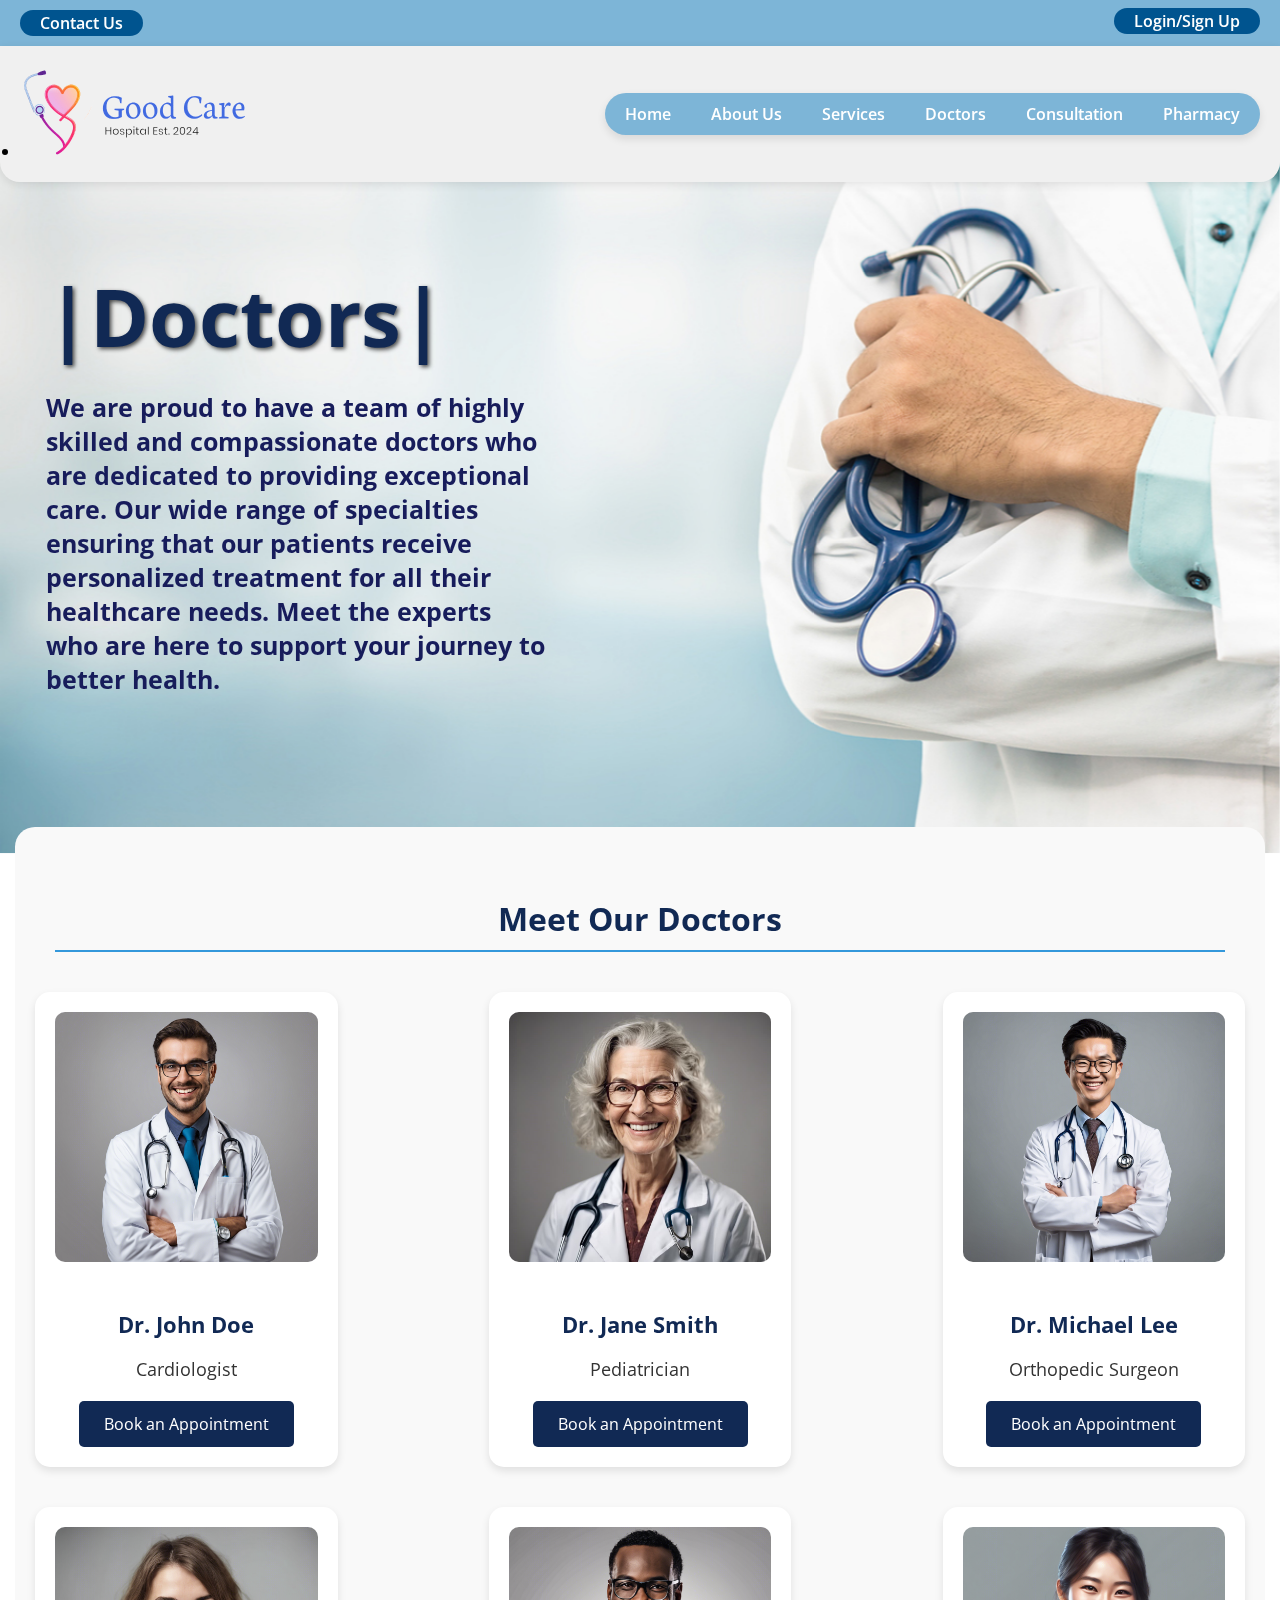
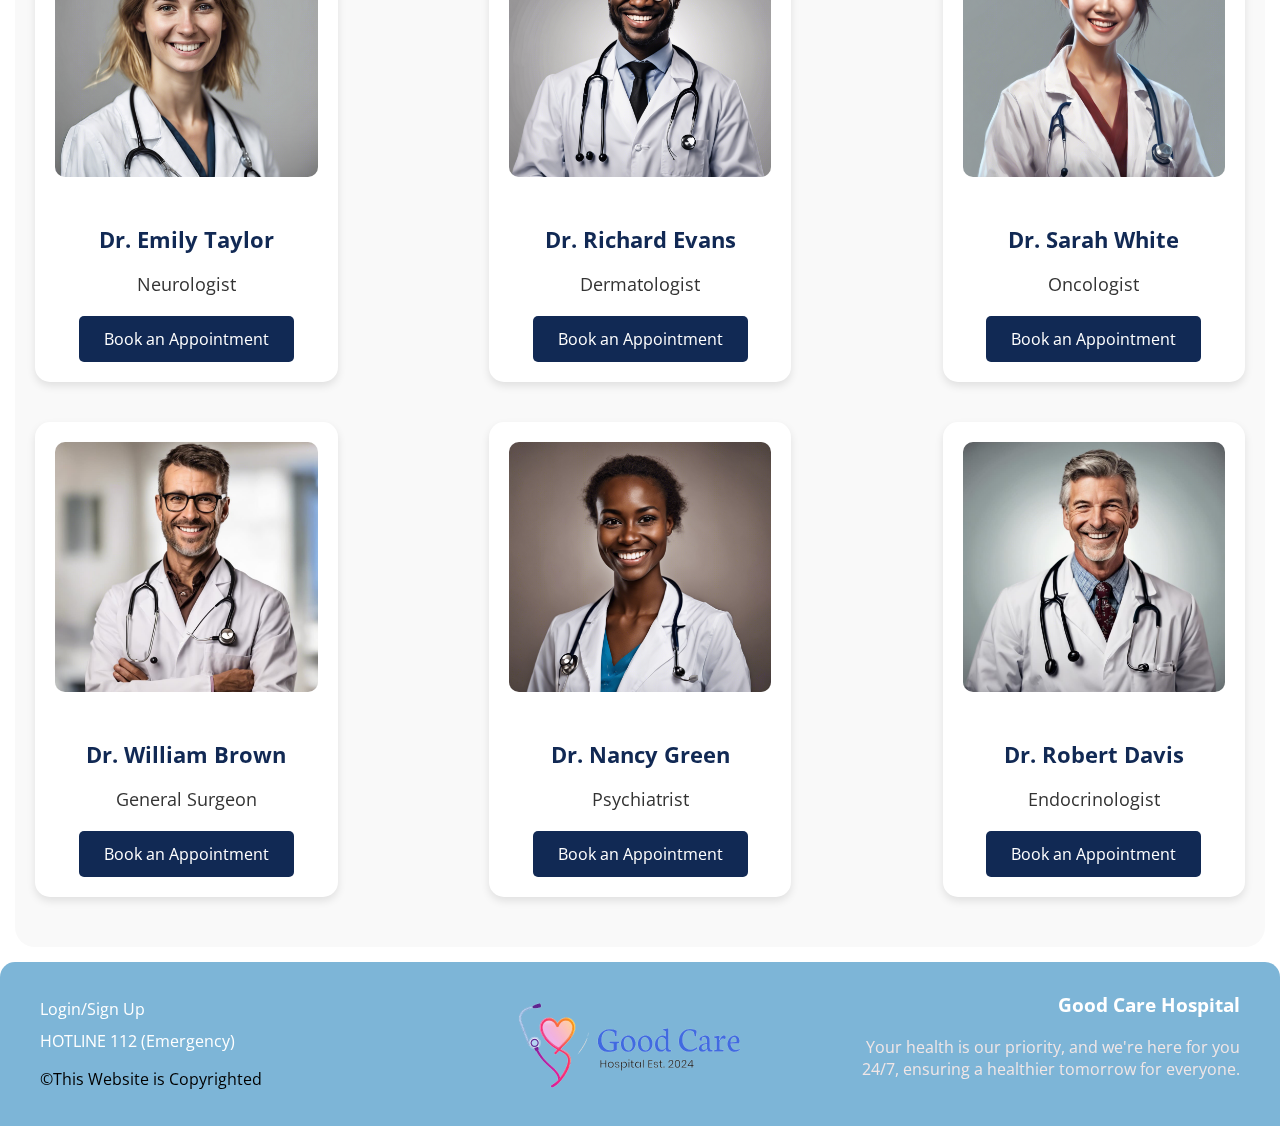
<file: Doctors.html>
<!DOCTYPE html>
<html lang="en">
<head>
    <meta charset="UTF-8">
    <meta name="viewport" content="width=device-width, initial-scale=1.0">
    <title>Doctors</title>
    <link rel="stylesheet" href="styles.css">
    <link rel="apple-touch-icon" sizes="180x180" href="/favicon_io/apple-touch-icon.png">
<link rel="icon" type="image/png" sizes="32x32" href="favicon_io/favicon-32x32.png">
<link rel="icon" type="image/png" sizes="16x16" href="favicon_io/favicon-16x16.png">
<link rel="manifest" href="favicon_io/site.webmanifest">
    <link href="https://fonts.googleapis.com/css2?family=Open+Sans:wght@400;700&display=swap" rel="stylesheet">
</head>
<body>
    <!-- Top Bar -->
    <div class="top-bar">
        <div class="contact-info">Contact Us</div>
        <div class="auth-links">
            <a href="Login.html">Login/Sign Up</a>
        </div>
    </div>
    <!-- Header -->
    <header>
        <div class="logo">
            <li><a href="index.html"><img src="images/logo.png" alt="LOGO"  width="250px"></a></li>
        </div>
        <nav>
            <ul>
                <li><a href="index.html">Home</a></li>
                <li><a href="AboutUs.html">About Us</a></li>
                <li><a href="Services.html">Services</a></li>
                <li><a href="Doctors.html">Doctors</a></li>
                <li><a href="Consultation.html">Consultation</a></li>
                <li><a href="Pharmacy.html">Pharmacy</a></li>
            </ul>
        </nav>
    </header>
            <!-- Section 1: Doctors About -->
            <section class="about-intro">
                <div class="aboutus-image">
                    <img src="images/servicesssssss.jpg" alt="Doctors Image" width="100%">
                    <div class="about-text-overlay">
                        <h1>|Doctors|</h1>
                        <p>We are proud to have a team of highly skilled and compassionate doctors who are dedicated to providing exceptional care. Our wide range of specialties ensuring that our patients receive personalized treatment for all their healthcare needs. Meet the experts who are here to support your journey to better health.
                        </p>
                    </div>
            </section>
<!-- Doctors Section -->
<section class="doctors-section">
    <h2>Meet Our Doctors</h2>
    <div class="doctors-grid">
        <!-- Doctor 1 -->
        <div class="doctor-card">
            <img src="images/Johndoc.png" alt="Doctor Name">
            <div class="doctor-info">
                <h3>Dr. John Doe</h3>
                <p>Cardiologist</p>
                <a href="Consultation.html" class="book-btn">Book an Appointment</a>
            </div>
        </div>

        <!-- Doctor 2 -->
        <div class="doctor-card">
            <img src="images/janedoc.png" alt="Doctor Name">
            <div class="doctor-info">
                <h3>Dr. Jane Smith</h3>
                <p>Pediatrician</p>
                <a href="Consultation.html" class="book-btn">Book an Appointment</a>
            </div>
        </div>

        <!-- Doctor 3 -->
        <div class="doctor-card">
            <img src="images/Michaeldoc.png" alt="Doctor Name">
            <div class="doctor-info">
                <h3>Dr. Michael Lee</h3>
                <p>Orthopedic Surgeon</p>
                <a href="Consultation.html" class="book-btn">Book an Appointment</a>
            </div>
        </div>

        <!-- Doctor 4 -->
        <div class="doctor-card">
            <img src="images/Emilydoc.png" alt="Doctor Name">
            <div class="doctor-info">
                <h3>Dr. Emily Taylor</h3>
                <p>Neurologist</p>
                <a href="Consultation.html" class="book-btn">Book an Appointment</a>
            </div>
        </div>

        <!-- Doctor 5 -->
        <div class="doctor-card">
            <img src="images/Richarddoc.png" alt="Doctor Name">
            <div class="doctor-info">
                <h3>Dr. Richard Evans</h3>
                <p>Dermatologist</p>
                <a href="Consultation.html" class="book-btn">Book an Appointment</a>
            </div>
        </div>

        <!-- Doctor 6 -->
        <div class="doctor-card">
            <img src="images/Sarahdoc (1).png" alt="Doctor Name">
            <div class="doctor-info">
                <h3>Dr. Sarah White</h3>
                <p>Oncologist</p>
                <a href="Consultation.html" class="book-btn">Book an Appointment</a>
            </div>
        </div>

        <!-- Doctor 7 -->
        <div class="doctor-card">
            <img src="images/williamdoc.png" alt="Doctor Name">
            <div class="doctor-info">
                <h3>Dr. William Brown</h3>
                <p>General Surgeon</p>
                <a href="Consultation.html" class="book-btn">Book an Appointment</a>
            </div>
        </div>

        <!-- Doctor 8 -->
        <div class="doctor-card">
            <img src="images/Sarahdoc.png" alt="Doctor Name">
            <div class="doctor-info">
                <h3>Dr. Nancy Green</h3>
                <p>Psychiatrist</p>
                <a href="Consultation.html" class="book-btn">Book an Appointment</a>
            </div>
        </div>

        <!-- Doctor 9 -->
        <div class="doctor-card">
            <img src="images/robertdoc.png" alt="Doctor Name">
            <div class="doctor-info">
                <h3>Dr. Robert Davis</h3>
                <p>Endocrinologist</p>
                <a href="Consultation.html" class="book-btn">Book an Appointment</a>
            </div>
        </div>
    </div>
</section>
        <!-- Footer -->
        <footer class="site-footer">
            <div class="footer-container">
                <div class="footer-left">
                    <nav class="footer-nav">
                        <ul>
                            <li><a href="Login.html">Login/Sign Up</a></li>
                            <li><a href="Consultation.html">HOTLINE 112 (Emergency)</a></li>
                        </ul>
                        <p>&copy;This Website is Copyrighted</p>
                    </nav>
                </div>
    
                <div class="footer-center">
                    <img src="images/logo.png" alt="Company Logo" class="footer-logo">
                </div>
    
                <div class="footer-right">
                    <h3 class="footer-header">Good Care Hospital</h3>
                    <p class="footer-paragraph">Your health is our priority, and we're here for you 24/7, ensuring a healthier tomorrow for everyone.</p>
                </div>
            </div>
        </footer>
    </body>
    </html>
</file>
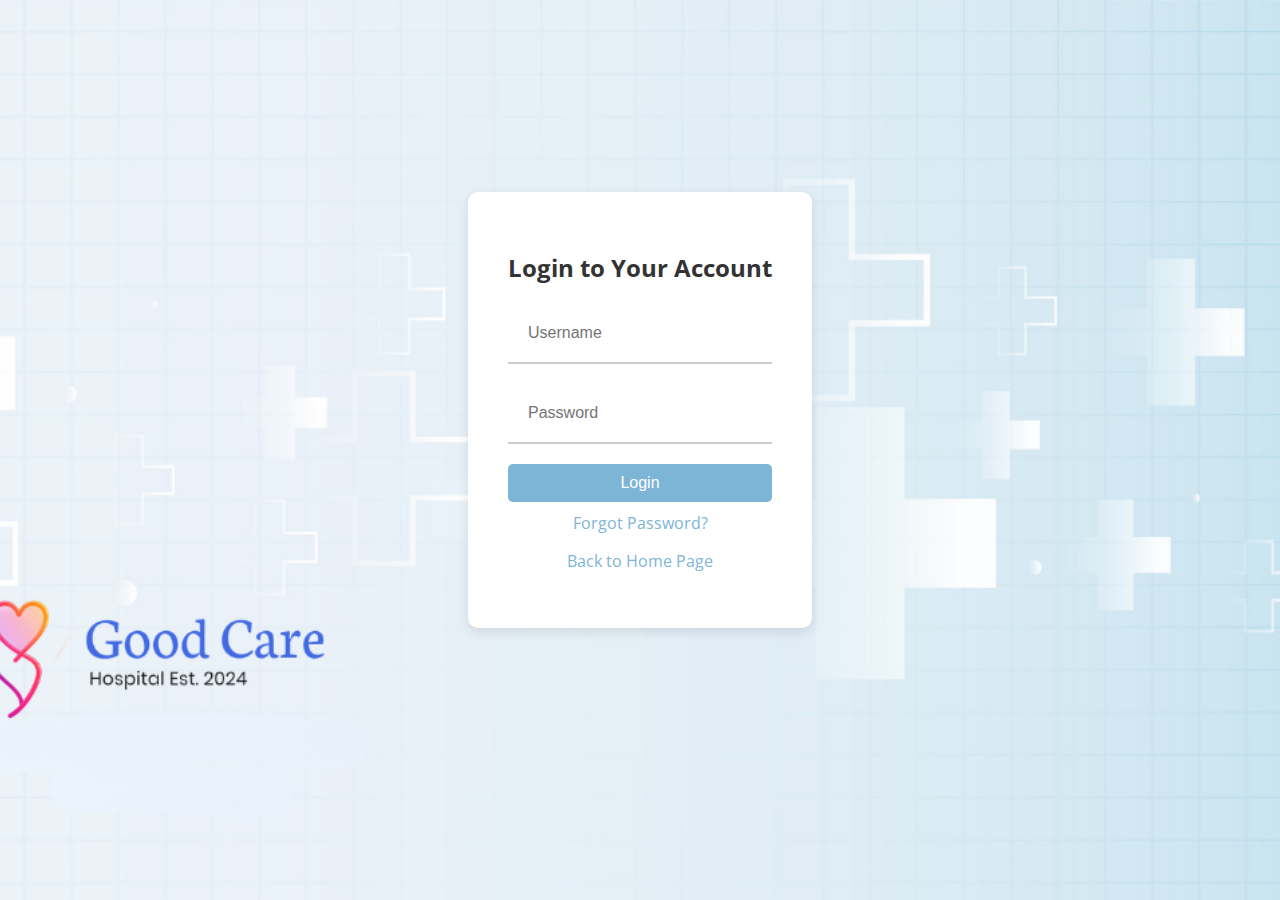
<file: Login.html>
<!DOCTYPE html>
<html lang="en">
<head>
    <meta charset="UTF-8">
    <meta name="viewport" content="width=device-width, initial-scale=1.0">
    <link rel="apple-touch-icon" sizes="180x180" href="/favicon_io/apple-touch-icon.png">
<link rel="icon" type="image/png" sizes="32x32" href="favicon_io/favicon-32x32.png">
<link rel="icon" type="image/png" sizes="16x16" href="favicon_io/favicon-16x16.png">
<link rel="manifest" href="favicon_io/site.webmanifest">
    <title>Login/Sign Up</title>
    <link href="https://fonts.googleapis.com/css2?family=Open+Sans:wght@400;700&display=swap" rel="stylesheet">
</head>
<body>
    <!DOCTYPE html>
<html lang="en">
<head>
    <meta charset="UTF-8">
    <meta name="viewport" content="width=device-width, initial-scale=1.0">
    <title>Hospital Login</title>
    <link rel="stylesheet" href="login.css">
</head>
<body>
    <!-- Login Section -->
    <section class="login-section">
        <div class="login-box">
            <h2>Login to Your Account</h2>
            <form action="#" method="post">
                <div class="input-box">
                    <label for="username"><i class="fa fa-user"></i></label>
                    <input type="text" id="username" name="username" placeholder="Username" required>
                </div>
                <div class="input-box">
                    <label for="password"><i class="fa fa-lock"></i></label>
                    <input type="password" id="password" name="password" placeholder="Password" required>
                </div>
                <button type="submit" class="login-btn">Login</button>
            </form>
            <p><a href="#">Forgot Password?</a></p>
            <!-- Back to Home Page link -->
        <p class="back-home">
            <a href="index.html">Back to Home Page</a>
        </p>
        </div>
    </section>
</body>
</html>

</body>
</html>
</file>
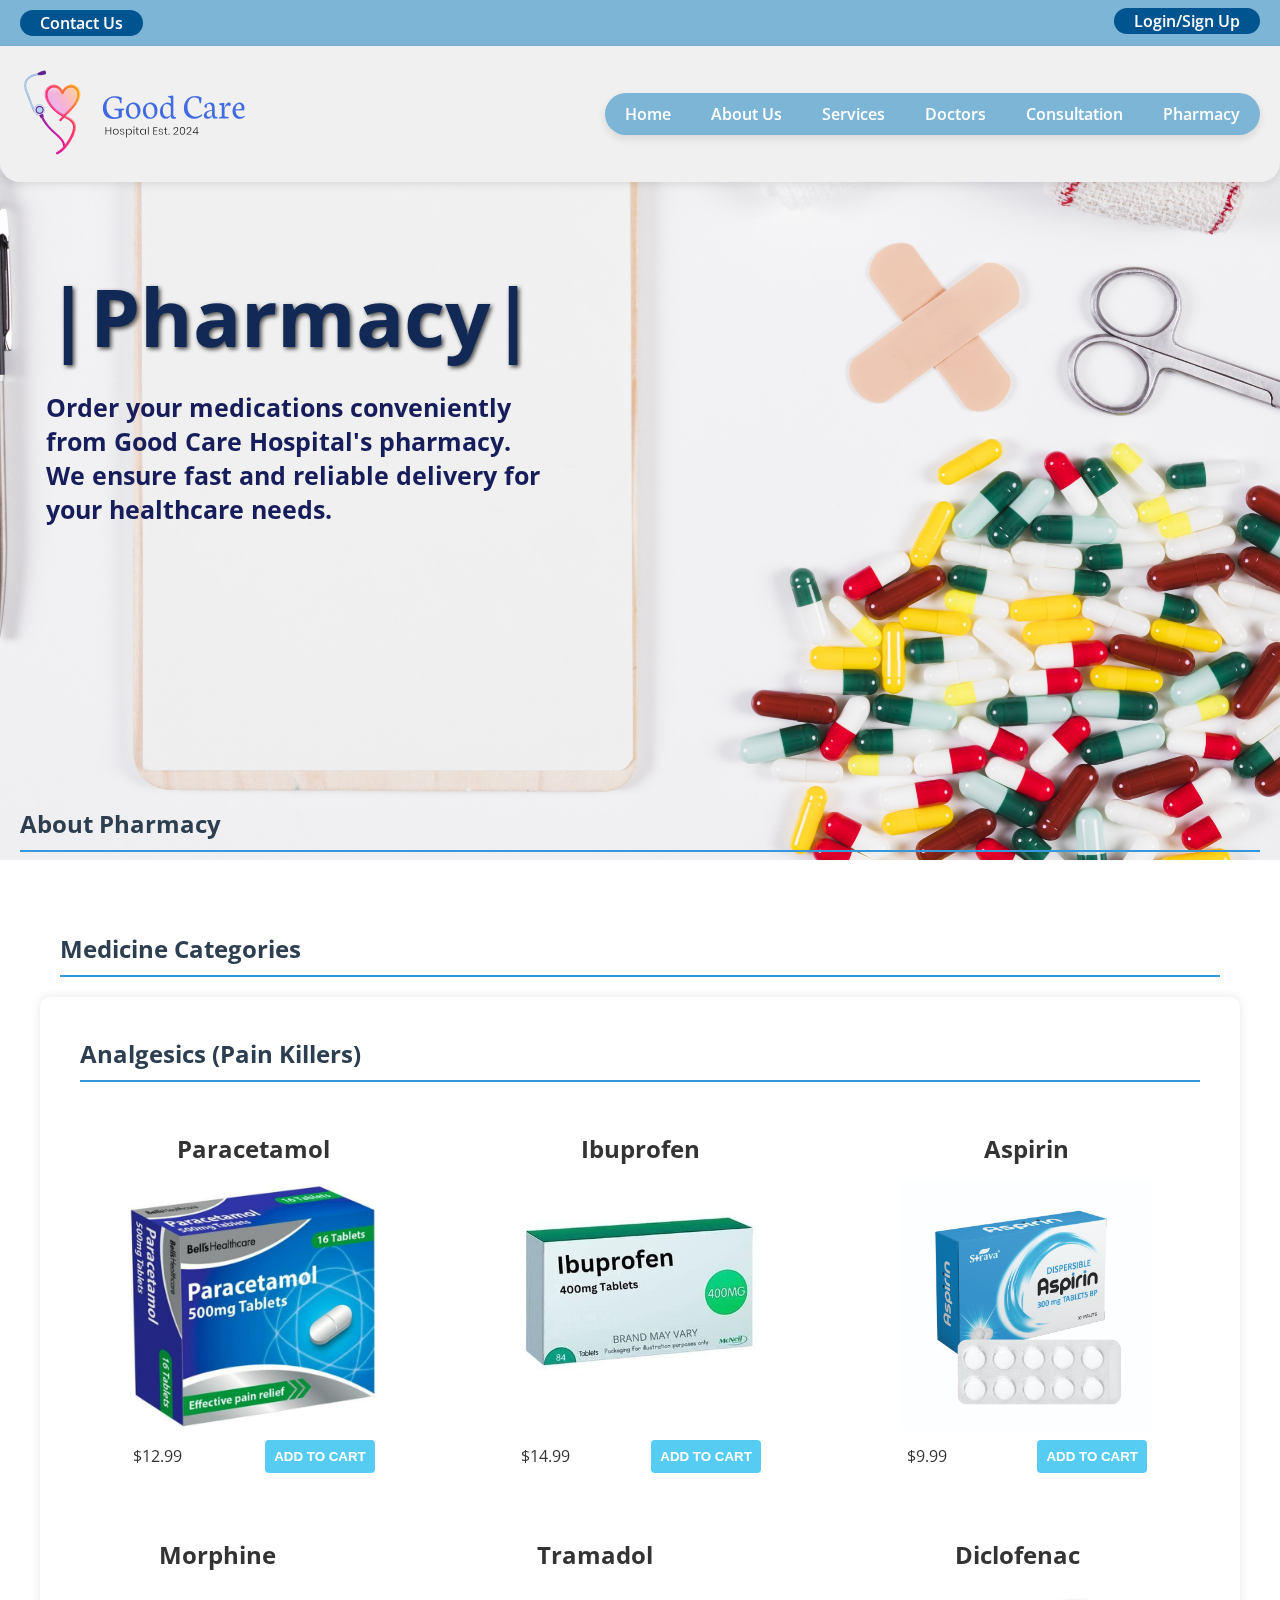
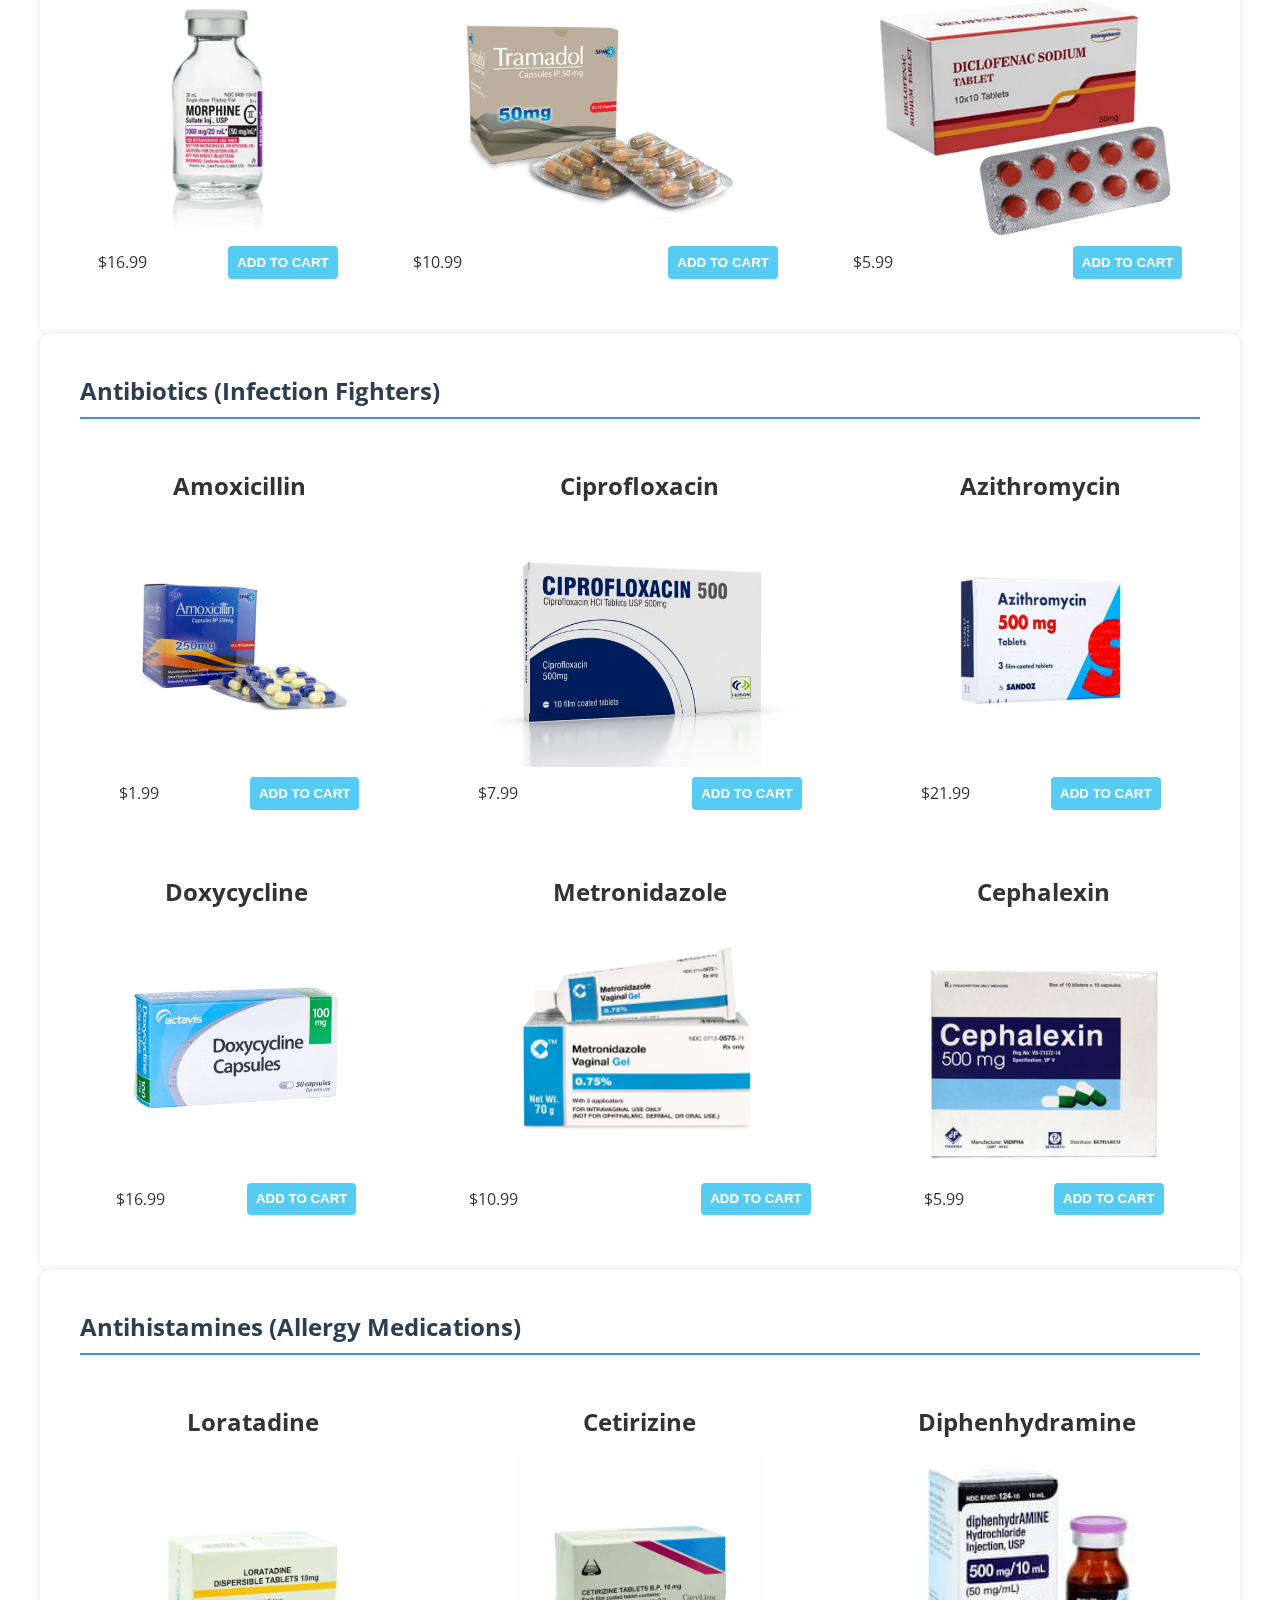
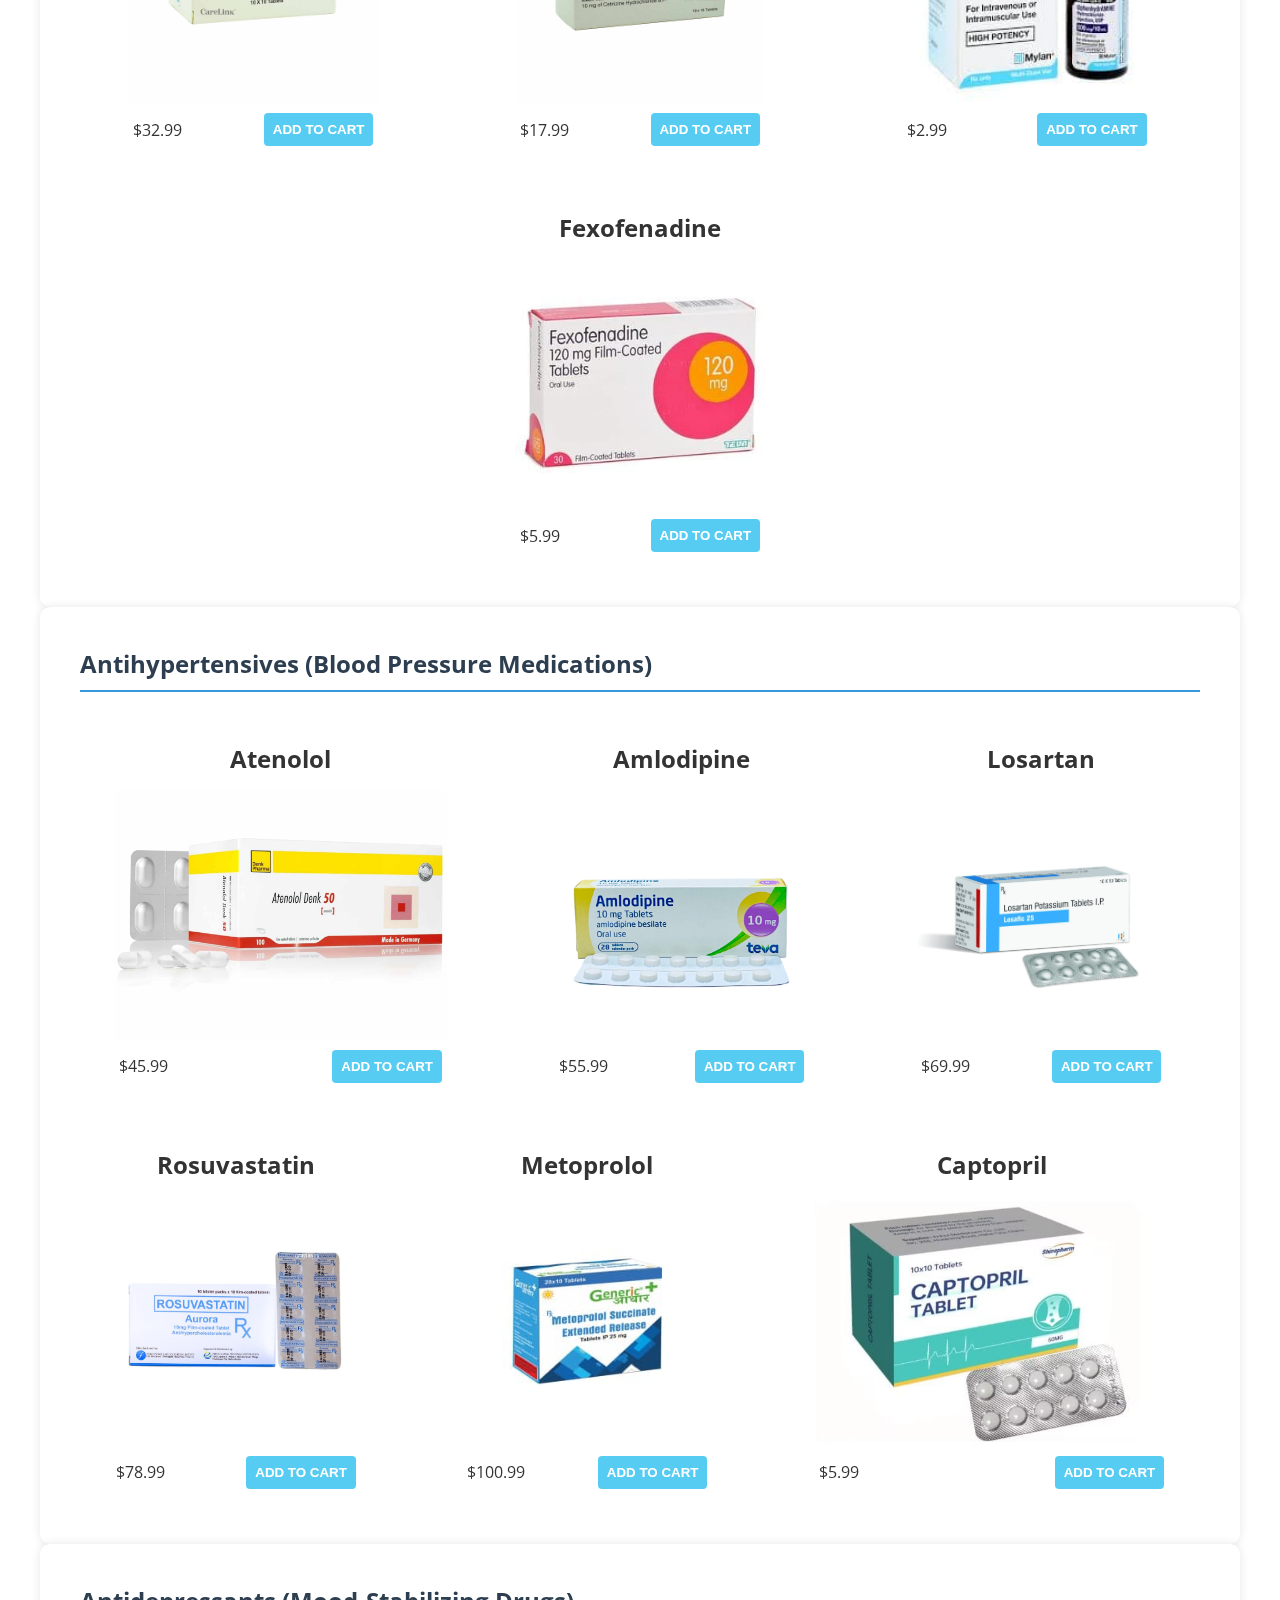
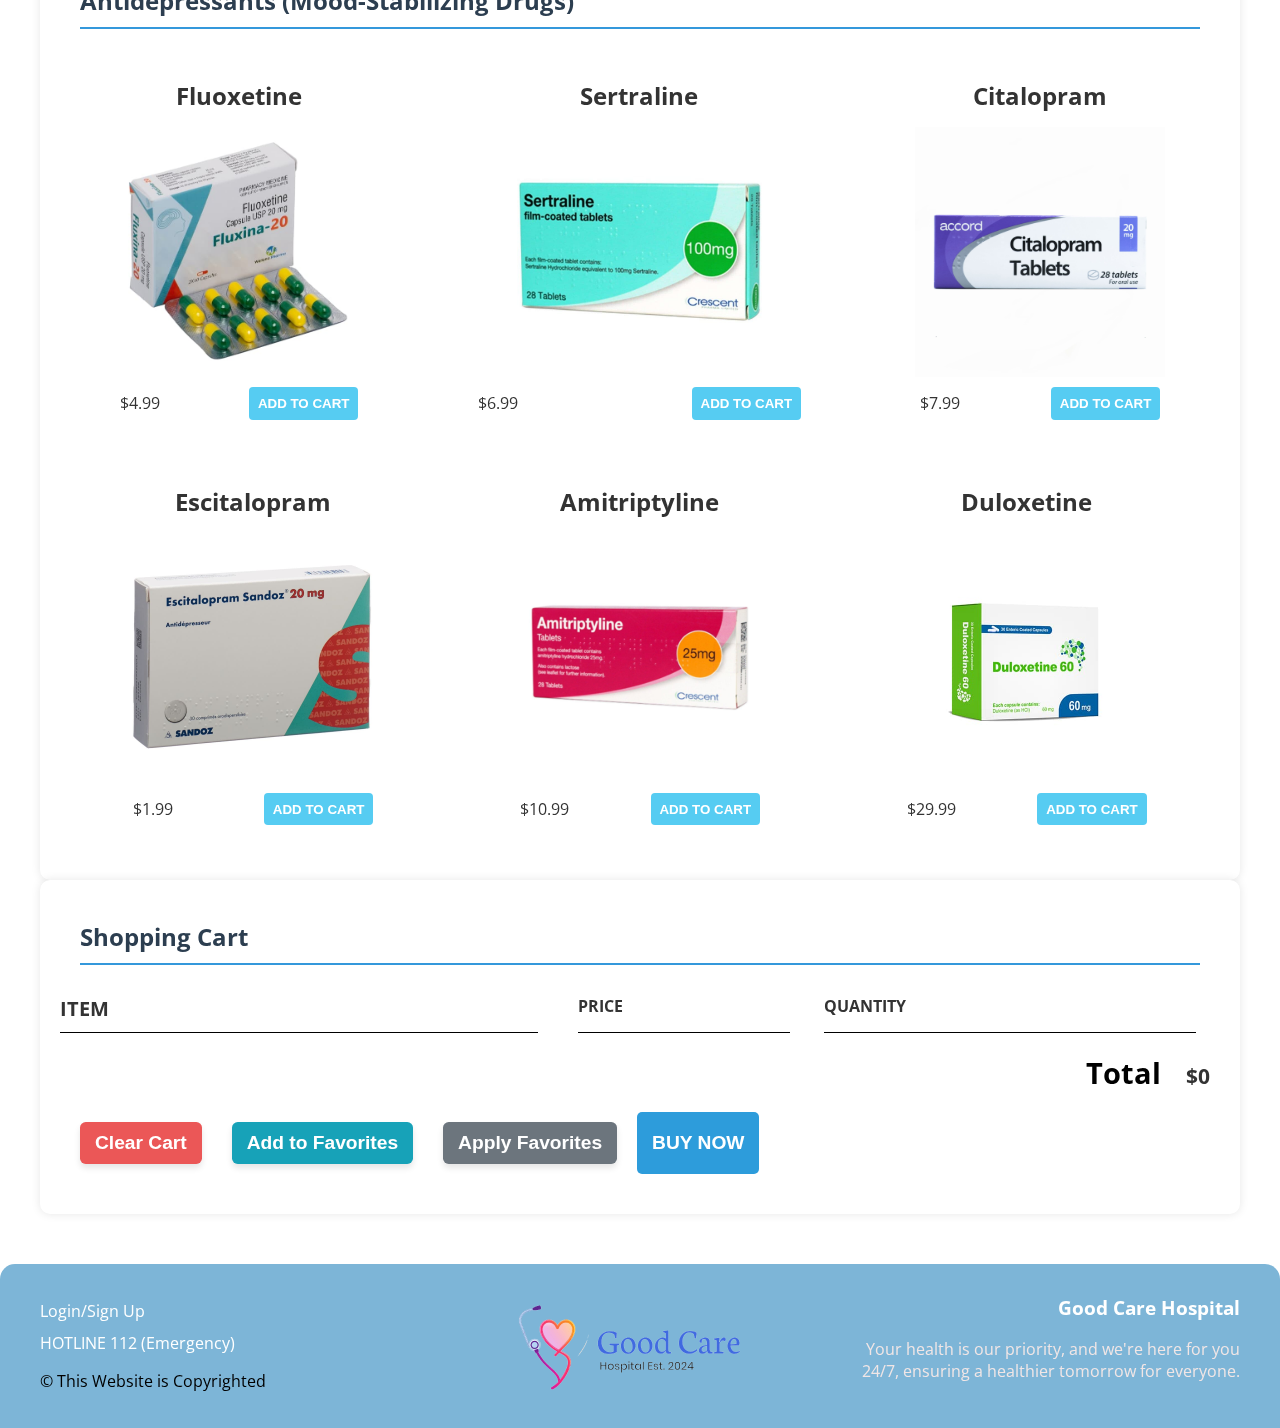
<file: Pharmacy.html>
<!DOCTYPE html>
<html lang="en">
<head>
    <meta charset="UTF-8">
    <meta name="viewport" content="width=device-width, initial-scale=1.0">
    <title>Pharmacy</title>
    <link rel="stylesheet" href="styles.css">
    <link rel="apple-touch-icon" sizes="180x180" href="/favicon_io/apple-touch-icon.png">
    <link rel="icon" type="image/png" sizes="32x32" href="favicon_io/favicon-32x32.png">
    <link rel="icon" type="image/png" sizes="16x16" href="favicon_io/favicon-16x16.png">
    <link rel="manifest" href="favicon_io/site.webmanifest">
    <link href="https://fonts.googleapis.com/css2?family=Open+Sans:wght@400;700&display=swap" rel="stylesheet">
    <script src="scripts.js"></script>
</head>

<body>
    <!-- Top Bar -->
    <div class="top-bar">
        <div class="contact-info">Contact Us</div>
        <div class="auth-links">
            <a href="Login.html">Login/Sign Up</a>
        </div>
    </div>

    <!-- Header -->
    <header>
        <div class="logo">
            <a href="index.html"><img src="images/logo.png" alt="LOGO" width="250"></a>
        </div>
        <nav>
            <ul>
                <li><a href="index.html">Home</a></li>
                <li><a href="AboutUs.html">About Us</a></li>
                <li><a href="Services.html">Services</a></li>
                <li><a href="Doctors.html">Doctors</a></li>
                <li><a href="Consultation.html">Consultation</a></li>
                <li><a href="Pharmacy.html">Pharmacy</a></li>
            </ul>
        </nav>
    </header>

    <!-- Section 1: Pharmacy About -->
    <section class="about-intro">
        <h2 class="visually-hidden">About Pharmacy</h2>
        <div class="aboutus-image">
            <img src="images/pharma_background.jpg" alt="Pharmacy image" style="width:100%;">
            <div class="about-text-overlay">
                <h1>|Pharmacy|</h1>
                <p>Order your medications conveniently from Good Care Hospital's pharmacy. We ensure fast and reliable
                    delivery for your healthcare needs.</p>
            </div>
        </div>
    </section>

    <section class="full-width-section">
        <h2 class="visually-hidden">Medicine Categories</h2>
        <!-- First Section for Medicine Category -->
        <section class="container content-section">
            <h2 class="section-header">Analgesics (Pain Killers)</h2>
            <div class="shop-items">
                <div class="shop-item">
                    <span class="shop-item-title">Paracetamol</span>
                    <img class="shop-item-image" src="images/Paracetamol.jpg" alt="Pain Killers medicine">
                    <div class="shop-item-details">
                        <span class="shop-item-price">$12.99</span>
                        <button class="btn btn-primary shop-item-button" type="button">ADD TO CART</button>
                    </div>
                </div>
                <div class="shop-item">
                    <span class="shop-item-title">Ibuprofen</span>
                    <img class="shop-item-image" src="images/image(1).jpg" alt="(Pain Killers) medicine">
                    <div class="shop-item-details">
                        <span class="shop-item-price">$14.99</span>
                        <button class="btn btn-primary shop-item-button" type="button">ADD TO CART</button>
                    </div>
                </div>
                <div class="shop-item">
                    <span class="shop-item-title">Aspirin</span>
                    <img class="shop-item-image" src="images/image(2).jpg" alt="(Pain Killers) medicine">
                    <div class="shop-item-details">
                        <span class="shop-item-price">$9.99</span>
                        <button class="btn btn-primary shop-item-button" type="button">ADD TO CART</button>
                    </div>
                </div>
                <div class="shop-item">
                    <span class="shop-item-title">Morphine</span>
                    <img class="shop-item-image" src="images/morphine.jpg" alt="(Pain Killers) medicine">
                    <div class="shop-item-details">
                        <span class="shop-item-price">$16.99</span>
                        <button class="btn btn-primary shop-item-button" type="button">ADD TO CART</button>
                    </div>
                </div>
                <div class="shop-item">
                    <span class="shop-item-title">Tramadol</span>
                    <img class="shop-item-image" src="images/image(4).jpg" alt="(Pain Killers) medicine">
                    <div class="shop-item-details">
                        <span class="shop-item-price">$10.99</span>
                        <button class="btn btn-primary shop-item-button" type="button">ADD TO CART</button>
                    </div>
                </div>
                <div class="shop-item">
                    <span class="shop-item-title">Diclofenac</span>
                    <img class="shop-item-image" src="images/image(5).jpg" alt="(Pain Killers) medicine">
                    <div class="shop-item-details">
                        <span class="shop-item-price">$5.99</span>
                        <button class="btn btn-primary shop-item-button" type="button">ADD TO CART</button>
                    </div>
                </div>
            </div>
        </section>

        <!-- Second Section for Medicine Category -->
        <section class="container content-section">
            <h2 class="section-header">Antibiotics (Infection Fighters)</h2>
            <div class="shop-items">
                <div class="shop-item">
                    <span class="shop-item-title">Amoxicillin</span>
                    <img class="shop-item-image" src="images/image(8).jpg" alt="(Infection Fighters) medicine">
                    <div class="shop-item-details">
                        <span class="shop-item-price">$1.99</span>
                        <button class="btn btn-primary shop-item-button" type="button">ADD TO CART</button>
                    </div>
                </div>
                <div class="shop-item">
                    <span class="shop-item-title">Ciprofloxacin</span>
                    <img class="shop-item-image" src="images/image(9).jpg" alt="(Infection Fighters) medicine">
                    <div class="shop-item-details">
                        <span class="shop-item-price">$7.99</span>
                        <button class="btn btn-primary shop-item-button" type="button">ADD TO CART</button>
                    </div>
                </div>
                <div class="shop-item">
                    <span class="shop-item-title">Azithromycin</span>
                    <img class="shop-item-image" src="images/image(10).jpg" alt="(Infection Fighters) medicine">
                    <div class="shop-item-details">
                        <span class="shop-item-price">$21.99</span>
                        <button class="btn btn-primary shop-item-button" type="button">ADD TO CART</button>
                    </div>
                </div>
                <div class="shop-item">
                    <span class="shop-item-title">Doxycycline</span>
                    <img class="shop-item-image" src="images/image(11).jpg" alt="(Infection Fighters) medicine">
                    <div class="shop-item-details">
                        <span class="shop-item-price">$16.99</span>
                        <button class="btn btn-primary shop-item-button" type="button">ADD TO CART</button>
                    </div>
                </div>
                <div class="shop-item">
                    <span class="shop-item-title">Metronidazole</span>
                    <img class="shop-item-image" src="images/image(12).jpg" alt="(Infection Fighters) medicine">
                    <div class="shop-item-details">
                        <span class="shop-item-price">$10.99</span>
                        <button class="btn btn-primary shop-item-button" type="button">ADD TO CART</button>
                    </div>
                </div>
                <div class="shop-item">
                    <span class="shop-item-title">Cephalexin</span>
                    <img class="shop-item-image" src="images/image(13).jpg" alt="(Infection Fighters) medicine">
                    <div class="shop-item-details">
                        <span class="shop-item-price">$5.99</span>
                        <button class="btn btn-primary shop-item-button" type="button">ADD TO CART</button>
                    </div>
                </div>
            </div>
        </section>

        <!-- Third Section for Medicine Category -->
        <section class="container content-section">
            <h2 class="section-header">Antihistamines (Allergy Medications)</h2>
            <div class="shop-items">
                <div class="shop-item">
                    <span class="shop-item-title">Loratadine</span>
                    <img class="shop-item-image" src="images/image(14).jpg" alt="(Allergy Medications) medicine">
                    <div class="shop-item-details">
                        <span class="shop-item-price">$32.99</span>
                        <button class="btn btn-primary shop-item-button" type="button">ADD TO CART</button>
                    </div>
                </div>
                <div class="shop-item">
                    <span class="shop-item-title">Cetirizine</span>
                    <img class="shop-item-image" src="images/image(15).jpg" alt="(Allergy Medications) medicine">
                    <div class="shop-item-details">
                        <span class="shop-item-price">$17.99</span>
                        <button class="btn btn-primary shop-item-button" type="button">ADD TO CART</button>
                    </div>
                </div>
                <div class="shop-item">
                    <span class="shop-item-title">Diphenhydramine</span>
                    <img class="shop-item-image" src="images/image(16).jpg" alt="(Allergy Medications) medicine">
                    <div class="shop-item-details">
                        <span class="shop-item-price">$2.99</span>
                        <button class="btn btn-primary shop-item-button" type="button">ADD TO CART</button>
                    </div>
                </div>
                <div class="shop-item">
                    <span class="shop-item-title">Fexofenadine</span>
                    <img class="shop-item-image" src="images/image(17).jpg" alt="(Allergy Medications) medicine">
                    <div class="shop-item-details">
                        <span class="shop-item-price">$5.99</span>
                        <button class="btn btn-primary shop-item-button" type="button">ADD TO CART</button>
                    </div>
                </div>
            </div>
        </section>

        <!-- Fourth Section for Medicine Category -->
        <section class="container content-section">
            <h2 class="section-header">Antihypertensives (Blood Pressure Medications)</h2>
            <div class="shop-items">
                <div class="shop-item">
                    <span class="shop-item-title">Atenolol</span>
                    <img class="shop-item-image" src="images/image(18).jpg" alt="(Antihypertensives)medicine">
                    <div class="shop-item-details">
                        <span class="shop-item-price">$45.99</span>
                        <button class="btn btn-primary shop-item-button" type="button">ADD TO CART</button>
                    </div>
                </div>
                <div class="shop-item">
                    <span class="shop-item-title">Amlodipine</span>
                    <img class="shop-item-image" src="images/image(19).jpg" alt="(Antihypertensives)medicine">
                    <div class="shop-item-details">
                        <span class="shop-item-price">$55.99</span>
                        <button class="btn btn-primary shop-item-button" type="button">ADD TO CART</button>
                    </div>
                </div>
                <div class="shop-item">
                    <span class="shop-item-title">Losartan</span>
                    <img class="shop-item-image" src="images/image(20).jpg" alt="(Antihypertensives)medicine">
                    <div class="shop-item-details">
                        <span class="shop-item-price">$69.99</span>
                        <button class="btn btn-primary shop-item-button" type="button">ADD TO CART</button>
                    </div>
                </div>
                <div class="shop-item">
                    <span class="shop-item-title">Rosuvastatin</span>
                    <img class="shop-item-image" src="images/image(21).jpg" alt="(Antihypertensives)medicine">
                    <div class="shop-item-details">
                        <span class="shop-item-price">$78.99</span>
                        <button class="btn btn-primary shop-item-button" type="button">ADD TO CART</button>
                    </div>
                </div>
                <div class="shop-item">
                    <span class="shop-item-title">Metoprolol</span>
                    <img class="shop-item-image" src="images/image(22).jpg" alt="(Antihypertensives)medicine">
                    <div class="shop-item-details">
                        <span class="shop-item-price">$100.99</span>
                        <button class="btn btn-primary shop-item-button" type="button">ADD TO CART</button>
                    </div>
                </div>
                <div class="shop-item">
                    <span class="shop-item-title">Captopril</span>
                    <img class="shop-item-image" src="images/image(23).jpg" alt="(Antihypertensives)medicine">
                    <div class="shop-item-details">
                        <span class="shop-item-price">$5.99</span>
                        <button class="btn btn-primary shop-item-button" type="button">ADD TO CART</button>
                    </div>
                </div>
            </div>
        </section>

        <!-- Fifth Section for Medicine Category -->
        <section class="container content-section">
            <h2 class="section-header">Antidepressants (Mood-Stabilizing Drugs)</h2>
            <div class="shop-items">
                <div class="shop-item">
                    <span class="shop-item-title">Fluoxetine</span>
                    <img class="shop-item-image" src="images/image29.jpg" alt="(Mood-Stabilizing Drugs) medicine">
                    <div class="shop-item-details">
                        <span class="shop-item-price">$4.99</span>
                        <button class="btn btn-primary shop-item-button" type="button">ADD TO CART</button>
                    </div>
                </div>
                <div class="shop-item">
                    <span class="shop-item-title">Sertraline</span>
                    <img class="shop-item-image" src="images/image24.jpg" alt="(Mood-Stabilizing Drugs) medicine">
                    <div class="shop-item-details">
                        <span class="shop-item-price">$6.99</span>
                        <button class="btn btn-primary shop-item-button" type="button">ADD TO CART</button>
                    </div>
                </div>
                <div class="shop-item">
                    <span class="shop-item-title">Citalopram</span>
                    <img class="shop-item-image" src="images/image25.jpg" alt="(Mood-Stabilizing Drugs) medicine">
                    <div class="shop-item-details">
                        <span class="shop-item-price">$7.99</span>
                        <button class="btn btn-primary shop-item-button" type="button">ADD TO CART</button>
                    </div>
                </div>
                <div class="shop-item">
                    <span class="shop-item-title">Escitalopram</span>
                    <img class="shop-item-image" src="images/image26.jpg" alt="(Mood-Stabilizing Drugs) medicine">
                    <div class="shop-item-details">
                        <span class="shop-item-price">$1.99</span>
                        <button class="btn btn-primary shop-item-button" type="button">ADD TO CART</button>
                    </div>
                </div>
                <div class="shop-item">
                    <span class="shop-item-title">Amitriptyline</span>
                    <img class="shop-item-image" src="images/image27.jpg" alt="(Mood-Stabilizing Drugs) medicine">
                    <div class="shop-item-details">
                        <span class="shop-item-price">$10.99</span>
                        <button class="btn btn-primary shop-item-button" type="button">ADD TO CART</button>
                    </div>
                </div>
                <div class="shop-item">
                    <span class="shop-item-title">Duloxetine</span>
                    <img class="shop-item-image" src="images/image28.jpg" alt="(Mood-Stabilizing Drugs) medicine">
                    <div class="shop-item-details">
                        <span class="shop-item-price">$29.99</span>
                        <button class="btn btn-primary shop-item-button" type="button">ADD TO CART</button>
                    </div>
                </div>
            </div>
        </section>

        <!-- Final Cart Section -->
        <section class="container content-section">
            <h2 class="section-header">Shopping Cart</h2>
            <div class="cart-row">
                <span class="cart-item cart-header cart-column">ITEM</span>
                <span class="cart-price cart-header cart-column">PRICE</span>
                <span class="cart-quantity cart-header cart-column">QUANTITY</span>
            </div>
            <div class="cart-items"></div>
            <div class="cart-total">
                <strong class="cart-total-title">Total</strong>
                <span class="cart-total-price">$0</span>
            </div>
            <div class="cart-buttons">
                <button id="clear-cart">Clear Cart</button>
                <button id="save-favorites">Add to Favorites</button>
                <button id="load-favorites">Apply Favorites</button>
                <button class="btn-primary btn-purchase">BUY NOW</button>
            </div>
        </section>
    </section>

    <!-- Footer -->
    <footer class="site-footer">
        <div class="footer-container">
            <div class="footer-left">
                <nav class="footer-nav">
                    <ul>
                        <li><a href="Login.html">Login/Sign Up</a></li>
                        <li><a href="Consultation.html">HOTLINE 112 (Emergency)</a></li>
                    </ul>
                    <p>&copy; This Website is Copyrighted</p>
                </nav>
            </div>

            <div class="footer-center">
                <img src="images/logo.png" alt="Company Logo" class="footer-logo">
            </div>

            <div class="footer-right">
                <h3 class="footer-header">Good Care Hospital</h3>
                <p class="footer-paragraph">Your health is our priority, and we're here for you 24/7, ensuring a
                    healthier tomorrow for everyone.</p>
            </div>
        </div>
    </footer>
</body>
</html>
</file>
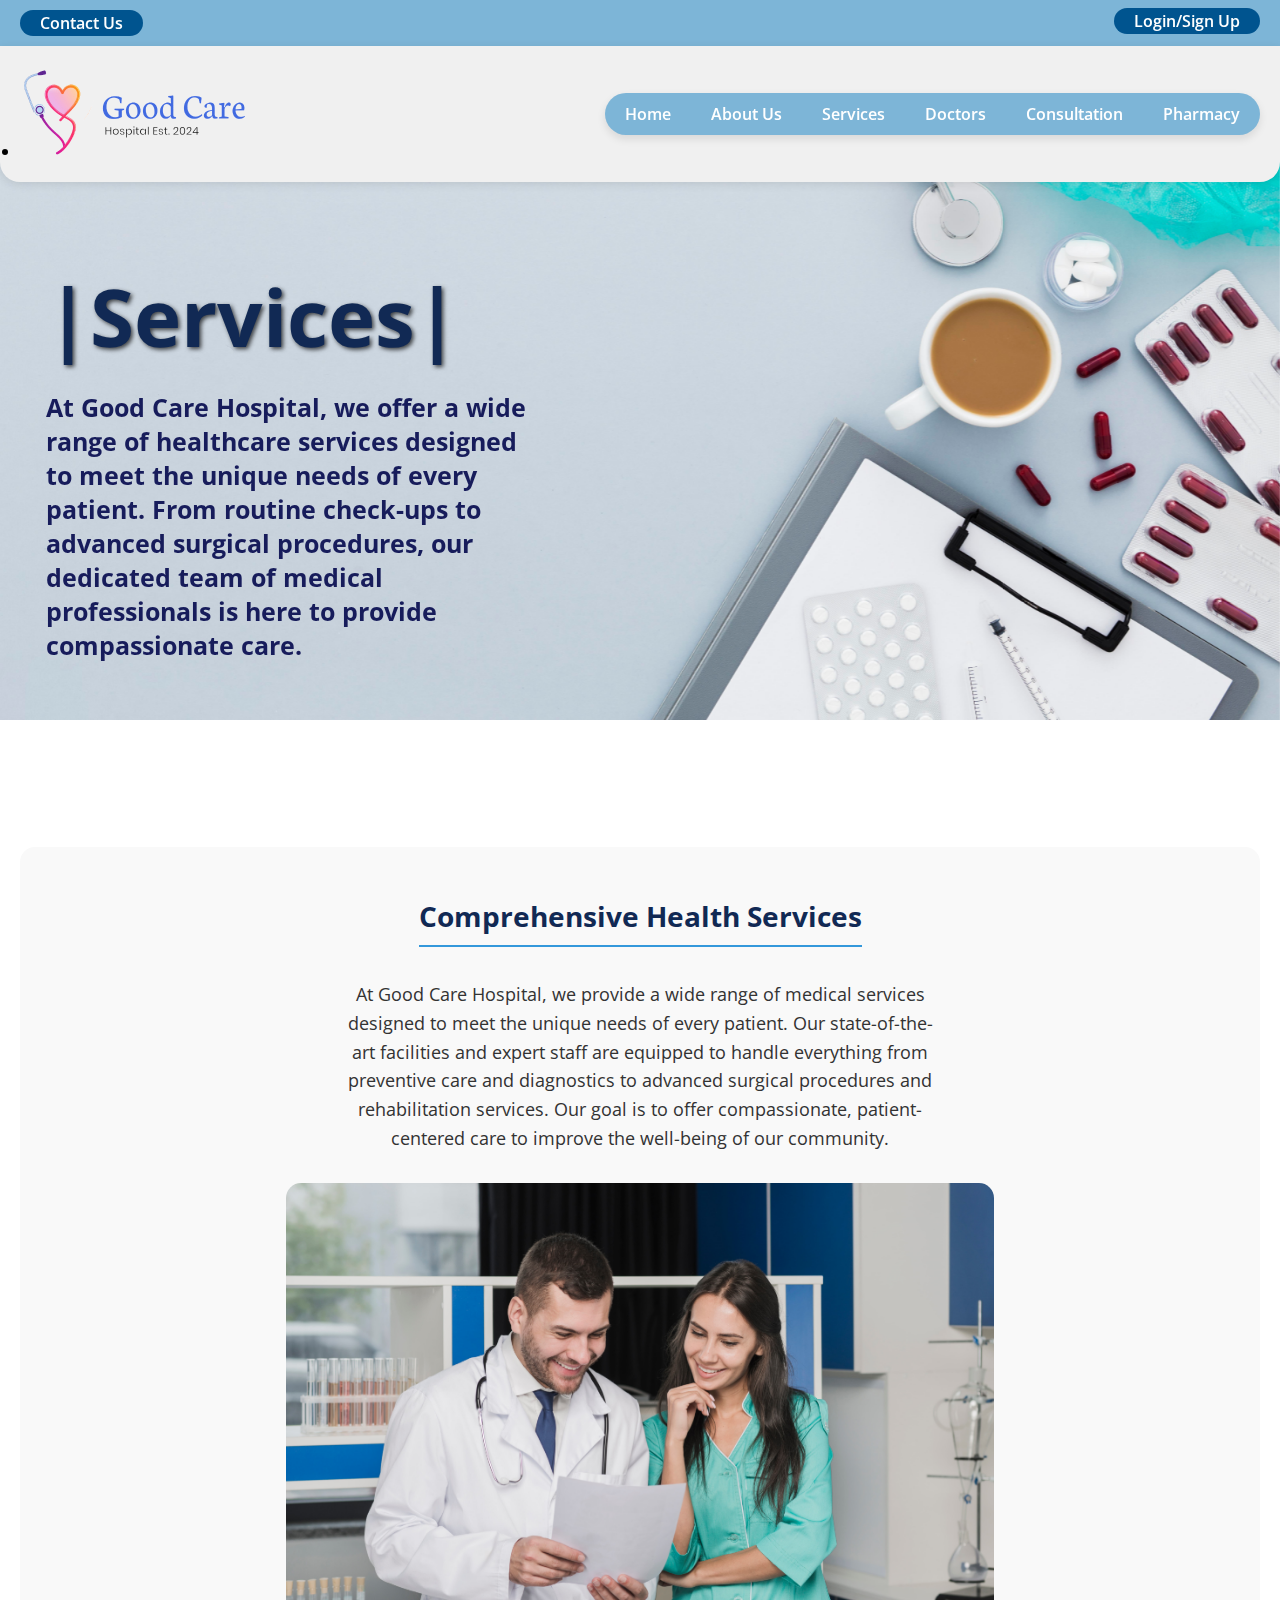
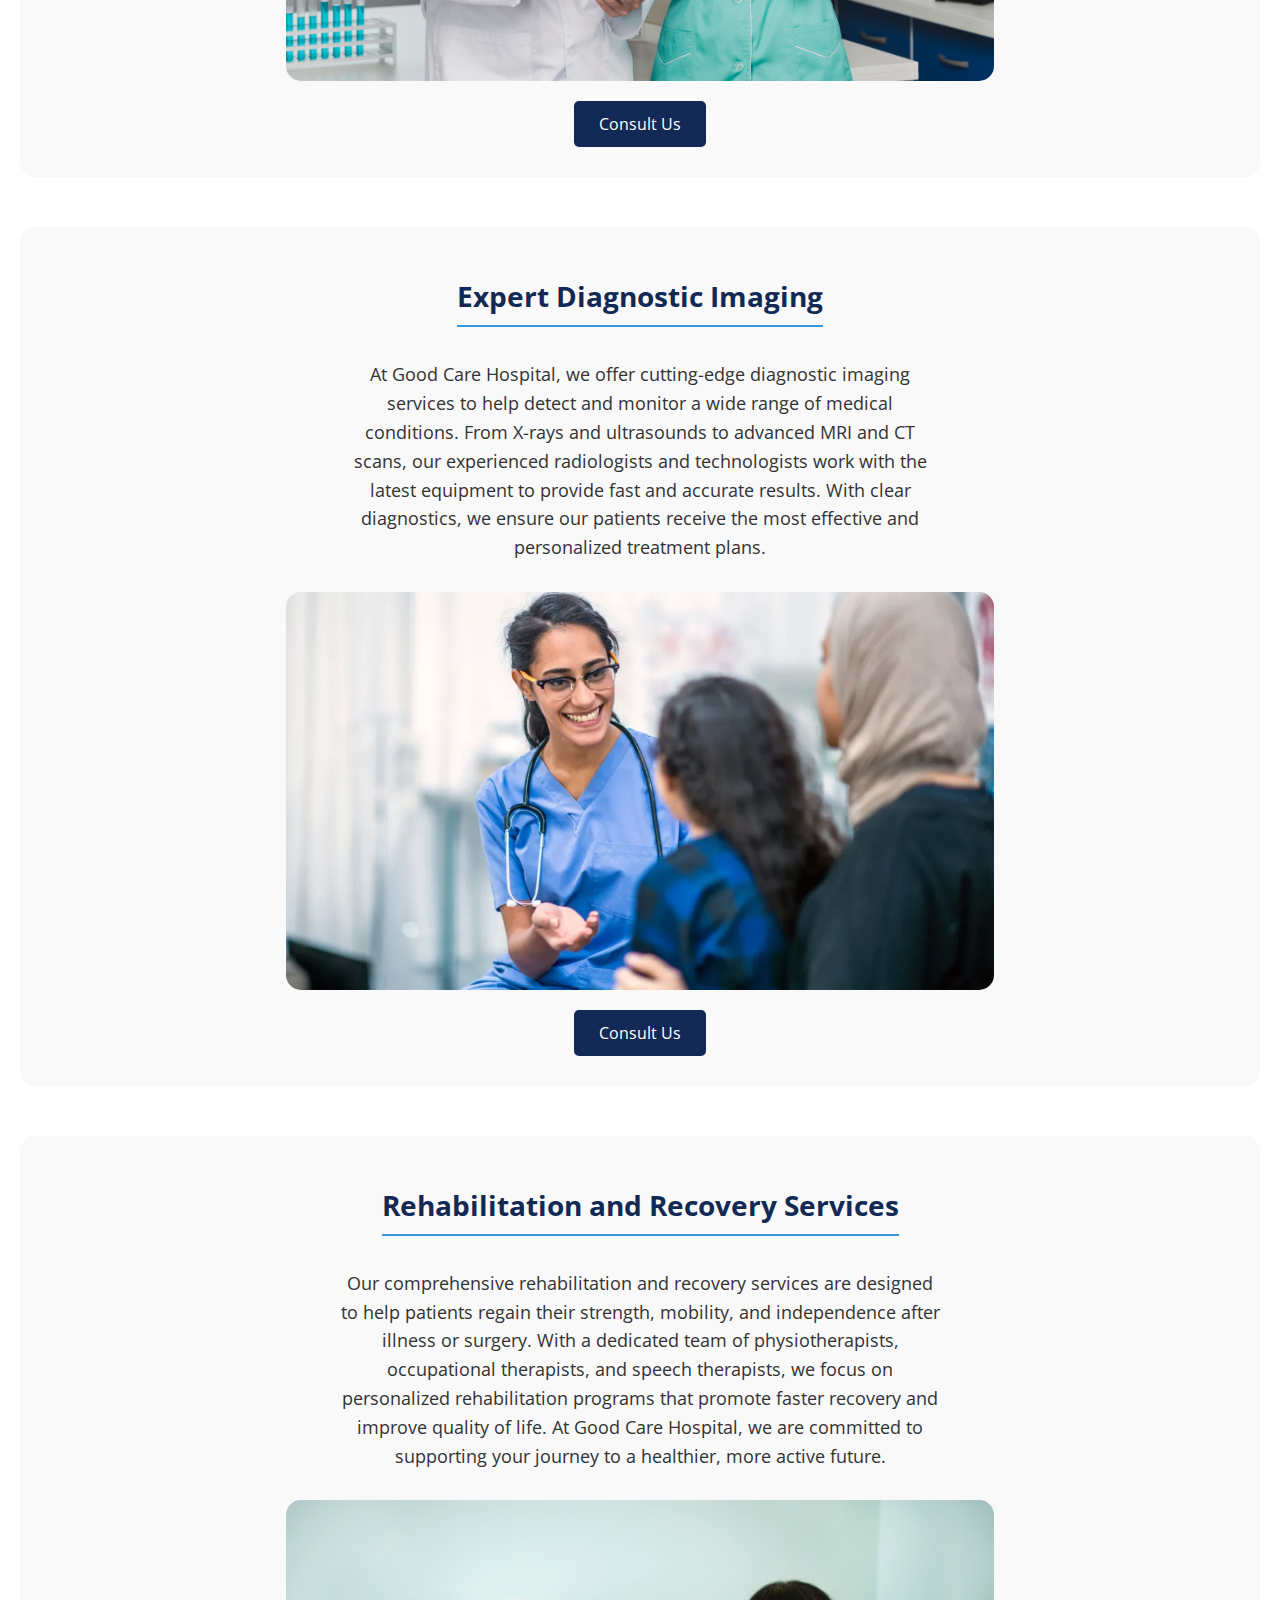
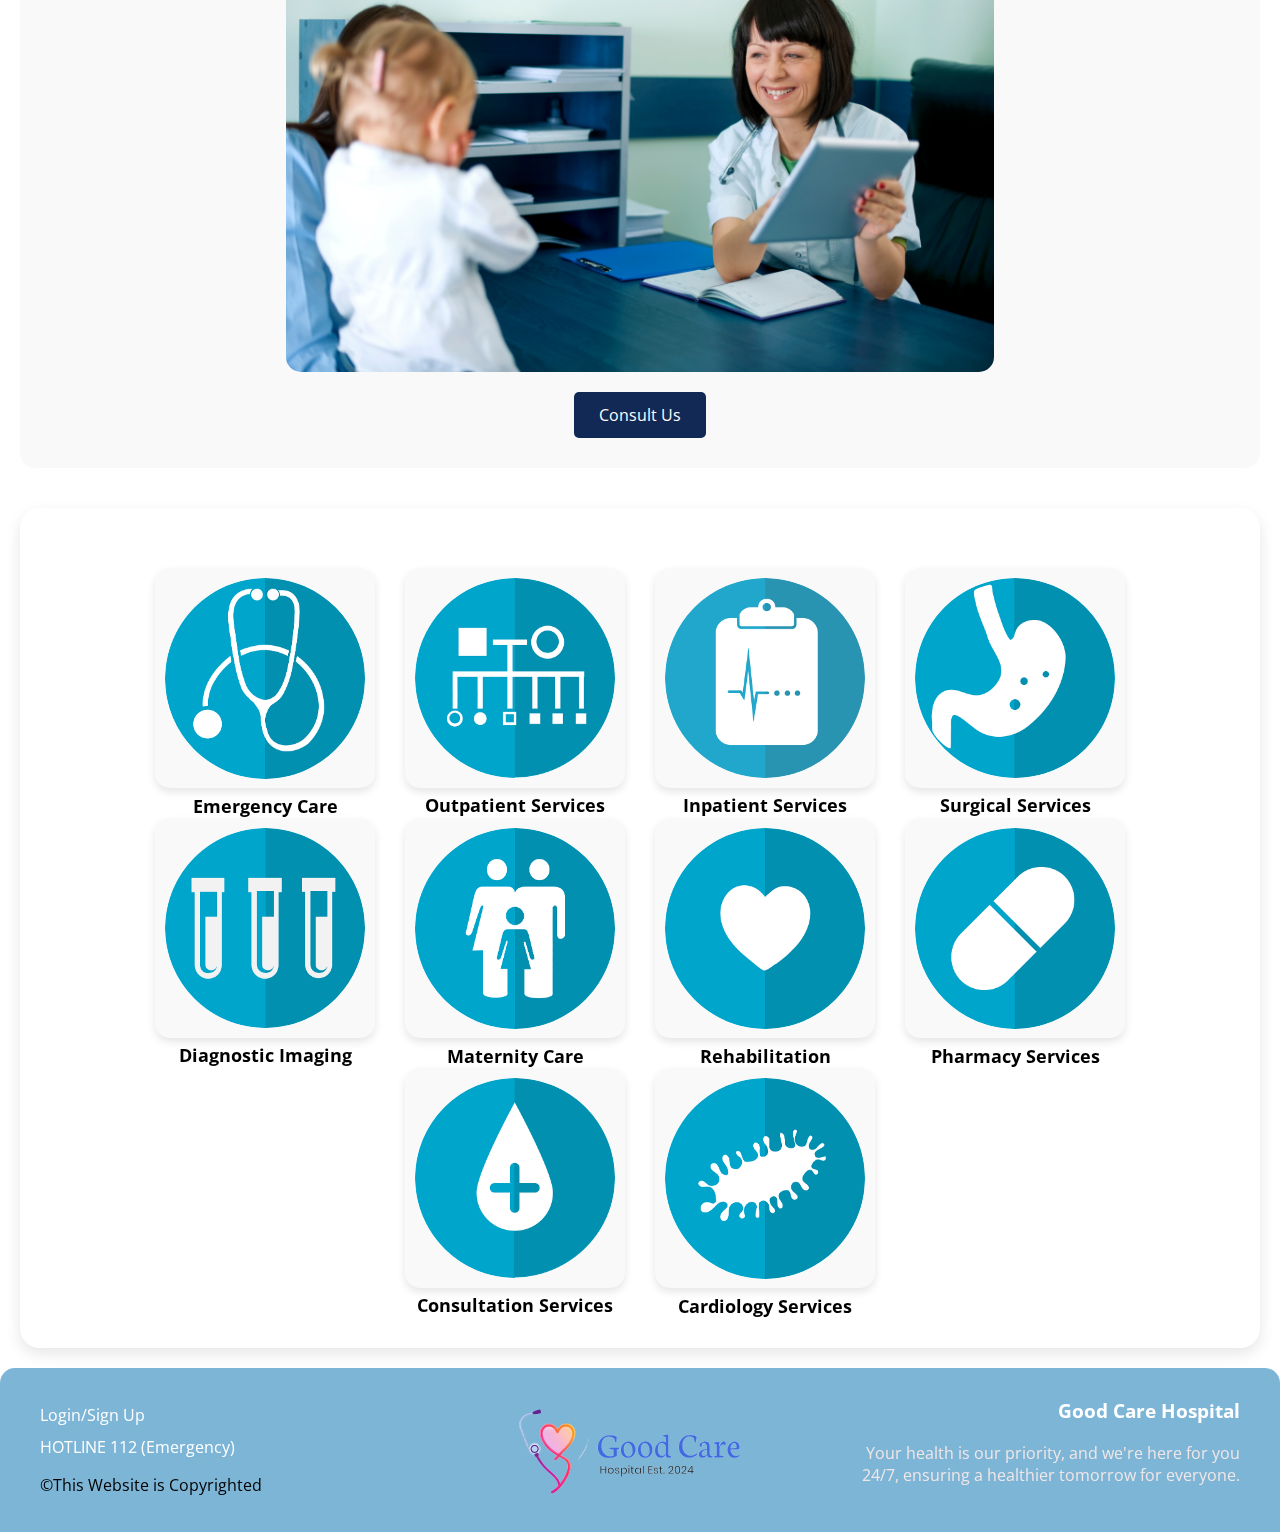
<file: Services.html>
<!DOCTYPE html>
<html lang="en">
<head>
    <meta charset="UTF-8">
    <meta name="viewport" content="width=device-width, initial-scale=1.0">
    <title>Services</title>
    <link rel="stylesheet" href="styles.css">
    <link rel="apple-touch-icon" sizes="180x180" href="/favicon_io/apple-touch-icon.png">
<link rel="icon" type="image/png" sizes="32x32" href="favicon_io/favicon-32x32.png">
<link rel="icon" type="image/png" sizes="16x16" href="favicon_io/favicon-16x16.png">
<link rel="manifest" href="favicon_io/site.webmanifest">
    <link href="https://fonts.googleapis.com/css2?family=Open+Sans:wght@400;700&display=swap" rel="stylesheet">
</head>
<body>
    <!-- Top Bar -->
    <div class="top-bar">
        <div class="contact-info">Contact Us</div>
        <div class="auth-links">
            <a href="Login.html">Login/Sign Up</a>
        </div>
    </div>
    <!-- Header -->
    <header>
        <div class="logo">
            <li><a href="index.html"><img src="images/logo.png" alt="LOGO"  width="250px"></a></li>
        </div>
        <nav>
            <ul>
                <li><a href="index.html">Home</a></li>
                <li><a href="AboutUs.html">About Us</a></li>
                <li><a href="Services.html">Services</a></li>
                <li><a href="Doctors.html">Doctors</a></li>
                <li><a href="Consultation.html">Consultation</a></li>
                <li><a href="Pharmacy.html">Pharmacy</a></li>
            </ul>
        </nav>
    </header>
    <!-- Main Content -->
    <main>
        <!-- Section 1: Services -->
        <section class="about-intro">
            <div class="aboutus-image">
                <img src="images/aboutus1.jpg" alt="About Us Image" width="100%">
                <div class="about-text-overlay">
                    <h1>|Services|</h1>
                    <p>At Good Care Hospital, we offer a wide range of healthcare services designed to meet the unique needs of every patient. From routine check-ups to advanced surgical procedures, our dedicated team of medical professionals is here to provide compassionate care.</p>
                </div>
        </section>
        <!-- Section 4: Service text and image with Button -->
        <section class="services-section">
            <!-- Comprehensive Health Services -->
            <div class="service-content">
                <h2>Comprehensive Health Services</h2>
                <p>At Good Care Hospital, we provide a wide range of medical services designed to meet the unique needs of every patient. Our state-of-the-art facilities and expert staff are equipped to handle everything from preventive care and diagnostics to advanced surgical procedures and rehabilitation services. Our goal is to offer compassionate, patient-centered care to improve the well-being of our community.</p>
                <img src="images/cheerful-medics-with-documents.jpg" alt="Comprehensive Health Services">
                <a href="Consultation.html" class="register-btn">Consult Us</a>
            </div>
        
            <!-- Expert Diagnostic Imaging -->
            <div class="service-content">
                <h2>Expert Diagnostic Imaging</h2>
                <p>At Good Care Hospital, we offer cutting-edge diagnostic imaging services to help detect and monitor a wide range of medical conditions. From X-rays and ultrasounds to advanced MRI and CT scans, our experienced radiologists and technologists work with the latest equipment to provide fast and accurate results. With clear diagnostics, we ensure our patients receive the most effective and personalized treatment plans.</p>
                <img src="images/Female_Doctor_Daughter_Mother_1296x728-header-1296x729.webp" alt="Expert Diagnostic Imaging">
                <a href="Consultation.html" class="register-btn">Consult Us</a>
            </div>
        
            <!-- Rehabilitation and Recovery Services -->
            <div class="service-content">
                <h2>Rehabilitation and Recovery Services</h2>
                <p>Our comprehensive rehabilitation and recovery services are designed to help patients regain their strength, mobility, and independence after illness or surgery. With a dedicated team of physiotherapists, occupational therapists, and speech therapists, we focus on personalized rehabilitation programs that promote faster recovery and improve quality of life. At Good Care Hospital, we are committed to supporting your journey to a healthier, more active future.</p>
                <img src="images/doctor-showing-mother-s-medical-results-tablet.jpg" alt="Rehabilitation and Recovery Services">
                <a href="Consultation.html" class="register-btn">Consult Us</a>
            </div>
        </section>                
    </main>
<!-- Section 2: Service Grid -->
<section class="services-grid-wrapper">
    <div class="services-grid">
        <div class="service-box">
            <img src="images/icons-services/stethoscope-icon-2316460_640.png" alt="Emergency Care">
            <p>Emergency Care</p>
        </div>
        <div class="service-box">
            <img src="images/icons-services/pedigree-icon-2316458_640.png" alt="Outpatient Services">
            <p>Outpatient Services</p>
        </div>
        <div class="service-box">
            <img src="images/icons-services/prognosis-icon-2803190_640.png" alt="Inpatient Services">
            <p>Inpatient Services</p>
        </div>
        <div class="service-box">
            <img src="images/icons-services/stomach-icon-2316627_640.png" alt="Surgical Services">
            <p>Surgical Services</p>
        </div>
        <div class="service-box">
            <img src="images/icons-services/biosamples-icon-2316232_640.png" alt="Diagnostic Imaging">
            <p>Diagnostic Imaging</p>
        </div>
        <div class="service-box">
            <img src="images/icons-services/family-icon-2316421_640.png" alt="Maternity Care">
            <p>Maternity Care</p>
        </div>
        <div class="service-box">
            <img src="images/icons-services/heart-icon-2316451_640.png" alt="Rehabilitation Services">
            <p>Rehabilitation</p>
        </div>
        <div class="service-box">
            <img src="images/icons-services/drug-icon-2316244_640.png" alt="Pharmacy Services">
            <p>Pharmacy Services</p>
        </div>
        <div class="service-box">
            <img src="images/icons-services/blood-icon-2316227_640.png" alt="Consultation Services">
            <p>Consultation Services</p>
        </div>
        <div class="service-box">
            <img src="images/icons-services/virus-2316469_640.png" alt="Cardiology Services">
            <p>Cardiology Services</p>
        </div>
    </div>
</section>
    <!-- Footer -->
    <footer class="site-footer">
        <div class="footer-container">
            <div class="footer-left">
                <nav class="footer-nav">
                    <ul>
                        <li><a href="Login.html">Login/Sign Up</a></li>
                        <li><a href="Consultation.html">HOTLINE 112 (Emergency)</a></li>
                    </ul>
                    <p>&copy;This Website is Copyrighted</p>
                </nav>
            </div>

            <div class="footer-center">
                <img src="images/logo.png" alt="Company Logo" class="footer-logo">
            </div>

            <div class="footer-right">
                <h3 class="footer-header">Good Care Hospital</h3>
                <p class="footer-paragraph">Your health is our priority, and we're here for you 24/7, ensuring a healthier tomorrow for everyone.</p>
            </div>
        </div>
    </footer>
</body>
</html>
</file>
<file: styles.css>
@import url('https://fonts.googleapis.com/css2?family=Open+Sans:wght@400;700&display=swap');

body {
    font-family: 'Open Sans', sans-serif;
    margin: 0;
    padding: 0;
    box-sizing: border-box;
}

/* Top Bar */
.top-bar {
    background-color: #7db5d7;
    padding: 10px 20px;
    display: flex;
    justify-content: space-between;
    font-size: 14px;
    color: white;
}

/* Contact Us and Login/Signup*/
.contact-info, .auth-links a {
    font-size: 16px;
    font-weight: 600;
    color: #ffffff;
    text-decoration: none;
    padding: 2px 20px;
    background-color: #00548f;
    border-radius: 30px;
}

.contact-info:hover, .auth-links a:hover {
    background-color: #004073; 
}

/* Header */
header {
    background-color: #f0f0f0;
    display: flex;
    align-items: center;
    padding: 20px;
    border-bottom-left-radius: 20px;
    border-bottom-right-radius: 20px;
    margin-bottom: 5px;
    box-shadow: 0 2px 10px rgba(0, 0, 0, 0.1);
}

.logo {
    flex: 1;
}

/* Navigation */
header nav ul {
    list-style: none;
    display: flex;
    margin: 0;
    padding: 0;
    background-color: #7db5d7;
    border-radius: 30px;
    overflow: hidden;
    box-shadow: 0 4px 8px rgba(0, 0, 0, 0.1);
}

header nav ul li {
    margin: 0;
}

header nav ul li a {
    text-decoration: none;
    color: #ffffff;
    padding: 10px 20px;
    display: block;
    font-size: 16px;
    font-weight: 600;
    transition: background-color 0.3s ease;
}

header nav ul li a:hover {
    background-color: #00548f; 
}


/* Intro Section Styles */
.intro {
    background-image: url('images/home1.jpg');
    background-size: cover; 
    background-position: center; 
    padding: 50px 0; 
    display: flex;
    align-items: center;
    justify-content: space-around;
    color: rgb(0, 0, 0); 
    border-radius: 15px;
    margin: 5px;
}

.intro-image img {
    width: 100%;
    max-width: 500px;
    border-radius: 20px;
}

.intro-text {
    max-width: 600px; 
    text-align: left;
}

.intro h1 {
    font-size: 3rem;
    margin-bottom: 20px;
}

.intro p {
    font-size: 1.5rem;
    margin-bottom: 20px;
}


.appointment-button {
    display: inline-block;
    padding: 15px 30px;
    background-color: #007bff;
    color: #fff;
    text-decoration: none;
    border-radius: 5px;
    font-size: 20px;
}

.appointment-button:hover {
    background-color: #131f78; 
    
}

.services, .news {
    padding: 50px;
    background-color: #fff;
}

.news-item {
    margin-top: 20px;
    display: flex;
    align-items: center;
}

.news-item img {
    margin-right: 20px;
}

/* Heading*/
.overlay-content h1 {
    font-size: 38px;
    margin-bottom: 20px;
}

/* Explore Button */
.cta-button {
    background-color: #007bff;
    color: white;
    padding: 15px 30px;
    text-decoration: none;
    font-size: 18px;
    border-radius: 5px; 
    display: inline-block;
}

.cta-button:hover {
    background-color: #131f78;
}


@media (max-width: 800px) {
    body {
        font-size: 14px; /* Reduce size for small screen */
    }

    .top-bar {
        flex-direction: column; /* Stack it vertical */
        text-align: left;
        padding: 20px;
    }

    /* link vertically */
    .top-bar {
        flex-direction: column;
        align-items: center;
    }

    /* logo size for small screen */
    .logo img {
        width: 225px;
    }

    /* navigation vertical */
    header nav ul {
        flex-direction: column;
        text-align: center;
        padding: 10px;
    }

    header nav ul li {
        margin: 10px 0;
    }

    header {
        padding: 20px 10px;
    }

    /* top-bar link size */
    .auth-links a {
        font-size: 14px;
        padding: 8px 15px;
    }

    .contact-info {
        display: none;
    }

    .auth-links {
        text-align: center;
        padding-bottom: 1px;
    }

    .auth-links a {
        font-size: 18px; 
    }


    header {
        flex-direction: column; 
        padding: 10px;
    }

    .logo {
        width: 100%; 
        text-align: center;
    }

    header nav ul {
        flex-direction: column;
        text-align: center;
        margin-top: 10px;
    }

    header nav ul li {
        margin: 10px 50px; /* Add space between each item */
    }

    .intro {
        flex-direction: column;
        padding: 20px; /* Reduce padding */
        text-align: center;
    }

    .intro-image img {
        max-width: 80%; 
    }

    .intro h1 {
        font-size: 2.2rem; 
    }

    .intro p {
        font-size: 1.2rem; 
    }

    .appointment-button {
        padding: 12px 20px; 
        font-size: 18px;
    }

    .cta-button {
        padding: 12px 20px; 
        font-size: 16px;
    }

    .services, .news {
        padding: 20px; /* Reduce padding */
    }

    .news-item {
        flex-direction: column; 
        text-align: center;
    }

    .news-item img {
        margin: 0 0 15px 0; 
    }
}

/*ADVANCE HEALTHCARE SERVICES Good Care */
.services img{
    width: 100%;
    max-width: 450px;
    margin-bottom: 60px;
    margin-top: 30px;
    border-radius: 20px;
}

.services h2 {
    font-size: 42px; 
    text-align: left;
    margin-bottom: 20px;
}

/* Services Section*/
.services {
    background-image: url('images/service.jpg'); 
    background-size: cover;
    background-position: center;
    background-repeat: no-repeat;
    padding: 40px;
    color: black;
    border-radius: 15px;
    margin-bottom: 5px;
    margin-left: 5px;
    margin-right: 5px;
}

/* service list */
.service-list {
    list-style-type: square;
    list-style-position: inside;
    padding-left: 0; 
    padding-right: 50px; 
    text-align: right; 
    font-size: 28px; 
    line-height: 1.5; 
}

.service-list-container {
    margin-top: -350px; 
}

.service-list {
    list-style-type: square;
    list-style-position: inside;
    padding-left: 0;
    padding-right: 50px;
    text-align: left;
    font-size: 28px;
    line-height: 1.5;
    margin-left: 65%;
    margin-top: -35%;
    
}

.services {
    background-image: url('images/service.jpg'); 
    background-size: cover;
    background-position: center;
    background-repeat: no-repeat;
    padding: 40px;
    color: black;
}


@media (max-width: 800px) {
    .services img {
        max-width: 100%; 
        margin-bottom: 30px;
        margin-top: 20px;
    }

    .services h2 {
        font-size: 32px; 
        text-align: center; 
    }

    .services {
        padding: 20px;
        margin-left: 0;
        margin-right: 0;
    }

    /* service list layout*/
    .service-list {
        font-size: 20px;
        text-align: left; 
        padding-right: 0; 
        margin-left: 0; 
        margin-top: 20px; 
        line-height: 1.4;
    }

    .service-list-container {
        margin-top: 0; 
    }
}


/*Why choose us*/
.choose-list {
    list-style-position: inside; /* Align bullet points with the text */
    padding-left: 0; 
    padding-right: 50px; 
    text-align: left;
    font-size: 20px; 
    line-height: 1.5; /
}

/* Adjust the size of the "Why choose GoodCare" heading */
.choose h2 {
    font-size: 42px; 
    text-align: left;
    margin-bottom: 20px;
}

/* Section with a background image */
.choose {
    background-image: url('images/choose.jpg');
    background-size: cover;
    background-position: center;
    background-repeat: no-repeat;
    padding: 40px;
    color: black;
    border-radius: 15px;
    margin: 0 5px 5px 5px; /* To Control spacing around the section */
}

/* Box styling for the list with rounded corner*/
.choose-list-container {
    background-color: rgba(146, 175, 199, 0.8); 
    border-radius: 15px;
    padding: 20px;
    box-shadow: 0px 4px 10px rgba(0, 0, 0, 0.1); /* Add shadow */
    margin-top: 20px;
}



/*Last image section */

.image-section {
    position: relative; 
    text-align: center; 
}

/* Overlay (heading and button) */
.overlay-content {
    position: absolute; /* positioning for overlaying content */
    top: 50%; /* Center vertical */
    left: 50%; /* Center horizontal */
    transform: translate(-50%, -50%);
    color: rgb(255, 255, 255); 
    background-color: rgba(146, 175, 199, 0.8); 
    padding: 20px; 
    border-radius: 15px;
}

/* rounding and margin to my image */
.rounded-image {
    border-radius: 15px;
    width: calc(100% - 10px);
    height: auto;
    margin-left: 5px; /* Left margin */
    margin-right: 5px; /* Right margin */
}


@media (max-width: 800px) {
    .image-section {
        text-align: center; /* Keep image centered */
        margin: 0 auto; 
    }

    .overlay-content {
        width: 90%; /* Reduce the overlay to fit smaller screens */
        top: 60%; 
        left: 50%;
        transform: translate(-50%, -60%);
        padding: 15px; /* Decrease padding for smaller screens */
        font-size: 16px; /* Reduce font size for small devices */
    }

    .rounded-image {
        width: 100%; 
        margin-left: 0; /* Remove extra margin */
        margin-right: 0; /* Remove extra margin */
        border-radius: 10px;
    }
}

/*FOOTER SECTION*/

.site-footer {
    background-color: #7db5d7;
    padding: 20px 0;
    border-top-left-radius: 15px;
    border-top-right-radius: 15px; 
}
  
.footer-container {
    display: flex;
    justify-content: space-between;
    align-items: center;
    max-width: 1200px;
    margin: 0 auto;
    padding: 0 20px;
}
  
.footer-left, .footer-center, .footer-right {
    flex: 1;
}
  
.footer-nav ul {
    list-style-type: none;
    padding: 0;
}
  
.footer-nav ul li {
    margin-bottom: 10px;
}
  
.footer-nav ul li a {
    text-decoration: none;
    color: #ffffff;
}
  
.footer-logo {
    max-width: 250px;
    display: block;
    margin: 0 auto;
}
  
.footer-header {
    margin-top: 0;
    color: #ffffff;
}
  
.footer-paragraph {
    color: #f1e6e6;
}
  
.footer-right {
    text-align: right;
}

@media (max-width: 800px) {
    .footer-container {
      flex-direction: column;
      text-align: center;
    }
    
    .footer-left, .footer-center, .footer-right {
      margin-bottom: 20px;
    }
    
    .footer-right {
      text-align: center;
    }
  }

/*-----------------------------------------------------------*/

/*ABOUT US CSS PAGE 2 */

.about-intro, .about-section {
    margin-bottom: 40px;
}

.about-text, .section-left, .section-right {
    padding: 20px;
}

img {
    max-width: 100%;
    height: auto;
}

h1, h2 {
    color: #2c3e50;
}


@media (max-width: 800px) {
    .white-background {
        flex-direction: column;
    }
}


/* About Section styles */
.about-intro {
    position: relative;
    padding-top: 600px; /* space to the height of the image */
}

.aboutus-image img {
    width: 100%;
    height: auto;
    position: fixed;
    top: 0;
    left: 0;
    z-index: -1;
    object-fit: cover;
}

.about-text-overlay {
    position: absolute; 
    top: 0; 
    left: 2%;
    color: white;
    text-align: left;
    max-width: 500px;
    padding: 20px;
}

.about-text-overlay h1 {
    font-size: 80px;
    font-weight: 700;
    color: #112954;
    text-shadow: 2px 2px 4px rgba(0, 0, 0, 0.7); /* Shadow effect */
}

.about-text-overlay p {
    font-size: 25px;
    text-align: left;
    font-weight: 700;
    color: #171c5b;
    margin-top: 20px; /* spacing between header and paragraph */
}

/* Mayo Section */
.about-section-mayo {
    display: flex;
    justify-content: space-between;
    padding: 40px;
    margin: 20px 20px;
    background-color: #E6F3FF;
    border-radius: 20px; /* Rounded corners */
}

/* Section inside the round box */
.section-left {
    width: 60%;
}

.section-right {
    width: 35%;
    display: flex;
    flex-direction: column;
    align-items: center;
}

.about-heading {
    font-size: 32px;
    font-weight: 700;
    color: #112954;
    margin-bottom: 20px;
}

.about-paragraph {
    font-size: 20px;
    line-height: 1.6;
    color: #333;
    margin-bottom: 40px;
}

.about-image {
    width: 100%;
    height: 50%;
    margin-bottom: 20px;
    border-radius: 20px;
}

.about-map {
    width: 100%;
    height: 300px;
    border-radius: 20px;
}


/*Table Styles*/

h2 {
    color: #2c3e50;
    border-bottom: 2px solid #3498db;
    padding-bottom: 10px;
    margin: 20px;
}

table {
    width: 97%;
    border-collapse: collapse;
    margin-top: 20px;
    margin-left: 20px;
}

th, td {
    padding: 12px;
    text-align: left;
    border-bottom: 1px solid #ddd;
}

th {
    background-color: #3498db;
    color: white;
}

tr:nth-child(even) {
    background-color: #f2f2f2;
}

tr:nth-child(odd) {
    background-color: #f2f2f2;
}


tr:hover {
    background-color: #e6f3ff;
}

tfoot td{
    text-align: center;
    background-color: rgba(128, 128, 128, 0.31);
}



/* Wrapper for the Services Section */
.services-grid-wrapper {
    background-color: #ffffff;
    border-radius: 20px;
    padding: 40px;
    box-shadow: 0 6px 15px rgba(0, 0, 0, 0.1);
    margin: 20px;
}

/* SERVICES Section */
.services-grid {
    display: flex;
    justify-content: center;
    flex-wrap: wrap;
    gap: 30px;
    padding: 20px;
}

.service-box {
    background-color: #f9f9f9;
    border-radius: 15px;
    width: 200px;
    height: 200px;
    text-align: center;
    padding: 10px;
    box-shadow: 0 4px 8px rgba(0, 0, 0, 0.1);
}

.service-box img {
    width: 100%;
    height: auto;
    border-radius: 50%;
    object-fit: cover;
}

.service-box p {
    margin-top: 10px;
    font-size: 1.1em;
    font-weight: bold;
}

/* Hover effect */
.service-box:hover {
    transform: scale(1.05); 
    box-shadow: 0 8px 16px rgba(0, 0, 0, 0.2); 
    background-color: #eef2f7; 
}


/* Services Section */
.services-section {
    display: flex;
    flex-direction: column;
    gap: 50px;
    padding: 20px;
}

.service-content {
    display: flex;
    flex-direction: column;
    align-items: center;
    text-align: center;
    background-color: #f9f9f9;
    padding: 30px;
    border-radius: 15px;
}

.service-content h2 {
    font-size: 28px;
    font-weight: bold;
    color: #112954;
    margin-bottom: 15px;
}

.service-content p {
    font-size: 18px;
    line-height: 1.6;
    color: #333;
    max-width: 600px;
    margin-bottom: 30px;
}

.service-content img {
    width: 60%;
    height: auto;
    border-radius: 15px;
    margin-bottom: 20px;
}

.register-btn {
    display: inline-block;
    padding: 12px 25px;
    background-color: #112954;
    color: #fff;
    text-decoration: none;
    font-size: 16px;
    border-radius: 5px;
    transition: background-color 0.3s ease;
}

.register-btn:hover {
    background-color: #0a1d3e;
}


@media (max-width: 800px) {

    .about-intro, .about-section {
        margin-bottom: 20px;
    }

    .about-text, .section-left, .section-right {
        padding: 10px;
    }

    .about-intro {
        padding-top: 400px; /* Small padding for smal screens */
    }

    .about-text-overlay h1 {
        font-size: 50px; /* Small font size for small screens */
    }

    .about-text-overlay p {
        font-size: 18px; 
    }

    /* Mayo Section - Stacking for small screens */
    .about-section-mayo {
        flex-direction: column;
        padding: 20px;
    }

    .section-left, .section-right {
        width: 100%; /* Full width*/
    }

    .section-right {
        margin-top: 20px; /* margin between sections */
    }

    /* Services Section Grid*/
    .services-grid {
        flex-direction: column;
        align-items: center;
        padding: 10px;
    }

    .service-box {
        width: 100%;
        height: auto; /* Auto height for small screens */
        padding: 20px;
    }

    /* Services Content Section */
    .service-content {
        padding: 20px;
    }

    .service-content img {
        width: 80%; /* Make images small */
    }

    .service-content h2 {
        font-size: 24px;
    }

    .service-content p {
        font-size: 16px;
    }

    /* Adjusting button size for small screens */
    .register-btn {
        padding: 10px 20px;
        font-size: 14px;
    }

    @media (max-width: 800px) {

    /* Adjusting header font size and space for small screens */
    h2 {
        font-size: 24px; 
        margin: 10px;
        padding-bottom: 5px;
    }

    /* Table mobile view */
    table {
        width: 100%;
        margin-left: 0; 
        margin-top: 10px;
    }

    /* Reduce padding for table cells */
    th, td {
        padding: 8px; /* Reducing padding */
        font-size: 14px; 
    }

    th {
        font-size: 16px;
    }

    /* Increase spacing between table rows */
    tr {
        display: block; /* Stacks the row verticall */
        margin-bottom: 10px;
    }

    /* table hover effect */
    tr:hover {
        background-color: #e6f3ff;
    }

    /* footer text */
    tfoot td {
        font-size: 14px;
        padding: 10px;
    }
}

}

/*DOCTORS PAGE*/

/* Doctors Section */
.doctors-section {
    padding: 50px 20px;
    background-color: #f9f9f9;
    text-align: center;
    border-radius: 20px;
    margin: 15px 15px;

}

.doctors-section h2 {
    font-size: 32px;
    color: #112954;
    margin-bottom: 40px;
}

.doctors-grid {
    display: flex;
    flex-wrap: wrap;
    justify-content: space-between;
    gap: 40px;
}

.doctor-card {
    background-color: #fff;
    border-radius: 15px;
    box-shadow: 0 4px 8px rgba(0, 0, 0, 0.1);
    padding: 20px;
    width: calc(25% - 40px);
    text-align: center;
}

.doctor-card img {
    width: 100%;
    height: 250px;
    object-fit: cover;
    border-radius: 10px;
    margin-bottom: 20px;
}

.doctor-info h3 {
    font-size: 22px;
    color: #112954;
    margin-bottom: 10px;
}

.doctor-info p {
    font-size: 18px;
    color: #333;
    margin-bottom: 20px;
}

.doctor-card:hover {
    transform: translateY(-10px);
    box-shadow: 0 8px 15px rgba(0, 0, 0, 0.2);
}

.book-btn {
    display: inline-block;
    padding: 12px 25px;
    background-color: #112954;
    color: #fff;
    text-decoration: none;
    font-size: 16px;
    border-radius: 5px;
    transition: background-color 0.3s ease;
}

.book-btn:hover {
    background-color: #0a1d3e;
}


@media (max-width: 800px) {
    .doctors-section {
        padding: 30px 10px; 
        margin: 10px; 
    }

    .doctors-section h2 {
        font-size: 28px; 
        margin-bottom: 30px; 
    }

    .doctors-grid {
        display: flex;
        flex-direction: column; 
        gap: 30px; 
    }

    .doctor-card {
        width: 100%; 
        margin: 0 auto; 
        padding: 10px; 
    }

    .doctor-card img {
        height: auto; 
    }

    .doctor-info h3 {
        font-size: 20px; 
    }

    .doctor-info p {
        font-size: 16px; 
    }

    .book-btn {
        font-size: 14px; 
        padding: 10px 20px; 
    }
}


/*CONSULTATION*/

.consultation-form {
    max-width: 600px;
    margin: 50px auto;
    padding: 20px;
    background-color: #7db4d75b;
    border-radius: 15px;
}

/* Full rounded box */
.full-width-section {
    background-color: #ffffff; 
    border-radius: 20px; 
    padding: 20px 20px; 
    margin: 30px 20px; 
}

.consultation-form h2, .consultation-form h3 {
    text-align: left;
    color: #112954;
    margin-bottom: 10px;
}

.consultation-form form {
    display: flex;
    flex-direction: column;
    gap: 15px;
}

.consultation-form label {
    font-size: 16px;
    color: #333;
}

.consultation-form input, .consultation-form select, .consultation-form textarea {
    padding: 10px;
    border-radius: 5px;
    border: 1px solid #ccc;
    font-size: 16px;
}

.consultation-form textarea {
    resize: vertical;
}

.form-buttons {
    display: flex;
    justify-content: space-between;
    margin-top: 20px;
}

.submit-btn, .reset-btn {
    padding: 10px 20px;
    font-size: 16px;
    background-color: #112954;
    color: white;
    border: none;
    border-radius: 5px;
    cursor: pointer;
}

.reset-btn {
    background-color: #ff00009a;
}

.submit-btn:hover {
    background-color: #0a1d3e;
}

.reset-btn:hover {
    background-color: #999;
}



/*PHARMACY FINAL*/

.pharmacy-form {
    max-width: 600px;
    margin: 50px auto;
    padding: 20px;
    background-color: #7db4d75b;
    border-radius: 15px;
}

/* Full round box */
.full-width-section {
    background-color: #ffffff; 
    border-radius: 20px; 
    padding: 20px 20px; 
    margin: 30px 20px; 
}


/* PHARMACY Shopping CART CSS */

.shop-item {
    margin: 30px;
}

.shop-item-title {
    display: block;
    width: 100%;
    text-align: center;
    font-weight: bold;
    font-size: 1.5em;
    color: #333;
    margin-bottom: 15px;
}

.shop-item-image {
    height: 250px;
}

.shop-item-details {
    display: flex;
    align-items: center;
    padding: 5px;
}

.shop-item-price {
    flex-grow: 1;
    color: #333;
}

.shop-items {
    display: flex;
    flex-wrap: wrap;
    justify-content: space-around;
}

.cart-header {
    font-weight: bold;
    font-size: 1.25em;
    color: #333;
}

.cart-column {
    display: flex;
    align-items: center;
    border-bottom: 1px solid black;
    margin-right: 1.5em;
    padding-bottom: 10px;
    margin-top: 10px;
}

.cart-row {
    display: flex;
}

.cart-item {
    width: 45%;
}

.cart-price {
    width: 20%;
    font-size: 1.2em;
    color: #333;
}

.cart-quantity {
    width: 35%;
}

.cart-item-title {
    color: #333;
    margin-left: .5em;
    font-size: 1.2em;
}

.cart-item-image {
    width: 75px;
    height: auto;
    border-radius: 10px;
}

.btn-danger {
    color: white;
    background-color: #EB5757;
    border: none;
    border-radius: .3em;
    font-weight: bold;
}

.btn-danger:hover {
    background-color: #CC4C4C;
}

.cart-quantity-input {
    height: 34px;
    width: 50px;
    border-radius: 5px;
    border: 1px solid #56CCF2;
    background-color: #eee;
    color: #333;
    padding: 0;
    text-align: center;
    font-size: 1.2em;
    margin-right: 25px;
}

.cart-row:last-child {
    border-bottom: 1px solid black;
}

.cart-row:last-child .cart-column {
    border: none;
}

.cart-total {
    text-align: end;
    margin-top: 10px;
    margin-right: 10px;
}

.cart-total-title {
    font-weight: bold;
    font-size: 1.5em;
    color: black;
    margin-right: 20px;
}

.cart-total-price {
    color: #333;
    font-size: 1.1em;
}

/* Mobile Support MEdia queries*/
@media (max-width: 600px) {
    .shop-items {
        flex-direction: column;
    }
}

@media (max-width: 480px) {
    .cart-row {
        flex-direction: column; 
        align-items: flex-start;
    }

    .cart-item, .cart-price, .cart-quantity {
        width: 100%; 
        margin-bottom: 15px; 
    }

    .cart-item-title {
        font-size: 1.1em;
        margin-bottom: 10px;
    }

    .cart-total {
        text-align: left;
        margin: 20px 0;
    }
    
    .cart-total-title {
        font-size: 1.3em; 
    }

    .cart-total-price {
        font-size: 1em; 
    }
}

@media (max-width: 480px) {
    .shop-item {
        margin: 20px 0;
    }

    .shop-item-title {
        font-size: 1.2em; 
    }

    .btn-danger, .btn-primary, #clear-cart, #save-favorites, #load-favorites {
        font-size: 0.9em; 
        padding: 8px 10px; 
    }

    .cart-quantity-input {
        width: 40px; 
        font-size: 1em; 
    }

    .btn-primary.btn-purchase {
        font-size: 1em; 
        padding: 8px 12px; 
    }

    .cart-buttons {
        flex-wrap: wrap; 
        justify-content: center; 
        gap: 5px;
    }
}

.hidden {
    display: none;
}


/* Cart Buttons CSS */

/* Cart Remove buttons */
.btn {
    text-align: center;
    vertical-align: middle;
    padding: .67em .67em;
    cursor: pointer;
}

.btn-header {
    margin: .5em 15% 2em 15%;
    color: white;
    border: 2px solid #2D9CDB;
    background-color: rgba(255, 255, 255, .1);
    border-radius: 0;
    font-size: 1.5em;
    font-weight: lighter;
    padding-left: 2em;
    padding-right: 2em;
}

.btn-header:hover {
    background-color: rgba(255, 255, 255, .3);
}

.btn-play {
    display: block;
    margin: 0 auto;
    color: #2D9CDB;
    font-size: 4em;
    border-radius: 50%;
    width: 100px;
    height: 100px;
    padding: 0;
    text-align: center;
}

.btn-primary {
    color: white;
    background-color: #56CCF2;
    border: none;
    border-radius: .3em;
    font-weight: bold;
}

.btn-primary:hover {
    background-color: #2D9CDB;
}

/* BUY NOW button */
.btn-primary.btn-purchase {
    display: inline-block; 
    margin: 0; 
    font-size: 1.2em;
    padding: 10px 15px;
}

.btn-primary.btn-purchase:hover {
    background-color: #2D9CDB;
    box-shadow: 0px 6px 10px rgba(45, 156, 219, 0.2);
}

/* Clear Cart button */
#clear-cart {
    display: inline-block;
    font-size: 1.2em;
    font-weight: bold;
    background-color: #EB5757;
    color: white;
    border: none;
    padding: 10px 15px;
    border-radius: .3em;
    box-shadow: 0px 4px 6px rgba(0, 0, 0, 0.1);
    margin: 10px;
}

#clear-cart:hover {
    background-color: #b84545;
    box-shadow: 0px 6px 10px rgba(224, 168, 0, 0.2);
}

/* Save Favorites button */
#save-favorites {
    display: inline-block;
    font-size: 1.2em;
    font-weight: bold;
    background-color: #17A2B8;
    color: white;
    border: none;
    padding: 10px 15px;
    border-radius: .3em;
    box-shadow: 0px 4px 6px rgba(0, 0, 0, 0.1);
    margin: 10px;
}

#save-favorites:hover {
    background-color: #117A8B;
    box-shadow: 0px 6px 10px rgba(17, 122, 139, 0.2);
}

/* Load Favorites button */
#load-favorites {
    display: inline-block;
    font-size: 1.2em;
    font-weight: bold;
    background-color: #6C757D;
    color: white;
    border: none;
    padding: 10px 15px;
    border-radius: .3em;
    box-shadow: 0px 4px 6px rgba(0, 0, 0, 0.1);
    margin: 10px;
}

#load-favorites:hover {
    background-color: #5A6268;
    box-shadow: 0px 6px 10px rgba(90, 98, 104, 0.2);
}

/* Wrapper for all buttons */
.cart-buttons {
    display: flex; 
    justify-content: flex-start; 
    gap: 10px; 
    margin: 20px 10px; 
}


/* Checkout HTML Styles*/

.container {
    background-color: #fff;
    padding: 20px;
    border-radius: 10px;
    box-shadow: 0 0 10px rgba(0, 0, 0, 0.1);
}

h1 {
    margin-bottom: 20px;
}

.cart-items {
    margin-bottom: 20px;
}

.cart-row {
    display: flex;
    justify-content: space-between;
    margin-bottom: 10px;
}

.cart-column {
    display: inline-block;
}

.cart-item-title {
    font-weight: bold;
}

.cart-price,
.cart-quantity {
    margin-left: 10px;
    font-size: medium;
}

.cart-total {
    font-size: 1.2em;
    font-weight: bold;
}

.btn-purchase {
    padding: 10px 20px;
    background-color: #2D9CDB;
    color: white;
    border: none;
    border-radius: 5px;
    cursor: pointer;
    margin-right: 10px;
    font-size: 1.2em;
    margin-bottom: 10px;
}

.btn-purchase:hover {
    background-color: #004073
}

.btn-cart {
    padding: 10px 20px;
    background-color: #2D9CDB;
    color: white;
    border: none;
    border-radius: 5px;
    cursor: pointer;
    margin-right: 10px;
    font-size: 1.2em;
}

.btn-cart:hover {
    background-color: #004073
}

/* Form styles */
form {
    margin-top: 30px;
}

.form-group {
    margin-bottom: 20px;
}

label {
    display: block;
    font-weight: bold;
    margin-bottom: 5px;
    color: #333;
}

input, textarea {
    width: 100%;
    padding: 10px;
    font-size: 1rem;
    border: 1px solid #ddd;
    border-radius: 4px;
    box-sizing: border-box;
}

input:focus, textarea:focus {
    border-color: #007bff;
    outline: none;
    box-shadow: 0 0 5px rgba(0, 123, 255, 0.5);
}

textarea {
    resize: none;
}

/* Payment Method form */
#payment-method {
    width: 100%;
    padding: 10px;
    font-size: 14px;
    border: 1px solid #ccc;
    border-radius: 5px;
    background-color: #fff;
    appearance: none; 
}

#payment-method:focus {
    outline: none;
    border-color: #007bff;
    box-shadow: 0 0 4px rgba(0, 123, 255, 0.5);
}

#payment-method option {
    font-size: 14px;
    padding: 5px;
}
</file>
<file: login.css>
@import url('https://fonts.googleapis.com/css2?family=Open+Sans:wght@400;700&display=swap');

body {
    font-family: 'Open Sans', sans-serif;
    background-color: #7db5d7;
    margin: 0;
    padding: 0;
    background-image: url('images/Good\ Care\ Hospital\ Login.png'); 
    background-size: cover; 
    background-position: center;
    background-attachment: fixed;
}

/* Top Bar */
.top-bar {
    background-color: #7db5d7;
    color: white;
    padding: 10px;
    display: flex;
    justify-content: space-between;
}


.auth-links a {
    color: white;
    text-decoration: none;
    padding-right: 15px;
}

.contact-info {
    padding-left: 15px;
}

/* Header Style */
header {
    display: flex;
    justify-content: space-between;
    align-items: center;
    padding: 20px;
    background-color: white;
    box-shadow: 0px 4px 8px rgba(0, 0, 0, 0.1);
}

header .logo img {
    max-width: 100%;
}

nav ul {
    display: flex;
    list-style-type: none;
}

nav ul li {
    margin-right: 20px;
}

nav ul li a {
    text-decoration: none;
    color: #333;
    font-size: 16px;
}

nav ul li a:hover {
    color: #7db5d7;
}

/* Login */
.login-section {
    display: flex;
    justify-content: center;
    align-items: center;
    height: calc(100vh - 120px);
    padding: 20px;
}

.login-box {
    background-color: white;
    padding: 40px;
    border-radius: 10px;
    box-shadow: 0px 4px 12px rgba(0, 0, 0, 0.1);
    text-align: center;
}

.login-box h2 {
    margin-bottom: 20px;
    color: #333;
}

.input-box {
    display: flex;
    align-items: center;
    margin-bottom: 20px;
    border-bottom: 2px solid #ccc;
    padding: 10px 0;
}

.input-box input {
    border: none;
    outline: none;
    width: 100%;
    padding: 10px;
    font-size: 16px;
}

.input-box label {
    margin-right: 10px;
    font-size: 18px;
    color: #333;
}

.login-btn {
    background-color: #7db5d7;
    color: white;
    border: none;
    padding: 10px 20px;
    border-radius: 5px;
    font-size: 16px;
    cursor: pointer;
    width: 100%;
}

.login-btn:hover {
    background-color: #234961;
}

.login-box p {
    margin-top: 10px;
}

.login-box p a {
    text-decoration: none;
    color: #7db5d7;
}

.login-box p a:hover {
    text-decoration: underline;
}
</file>
